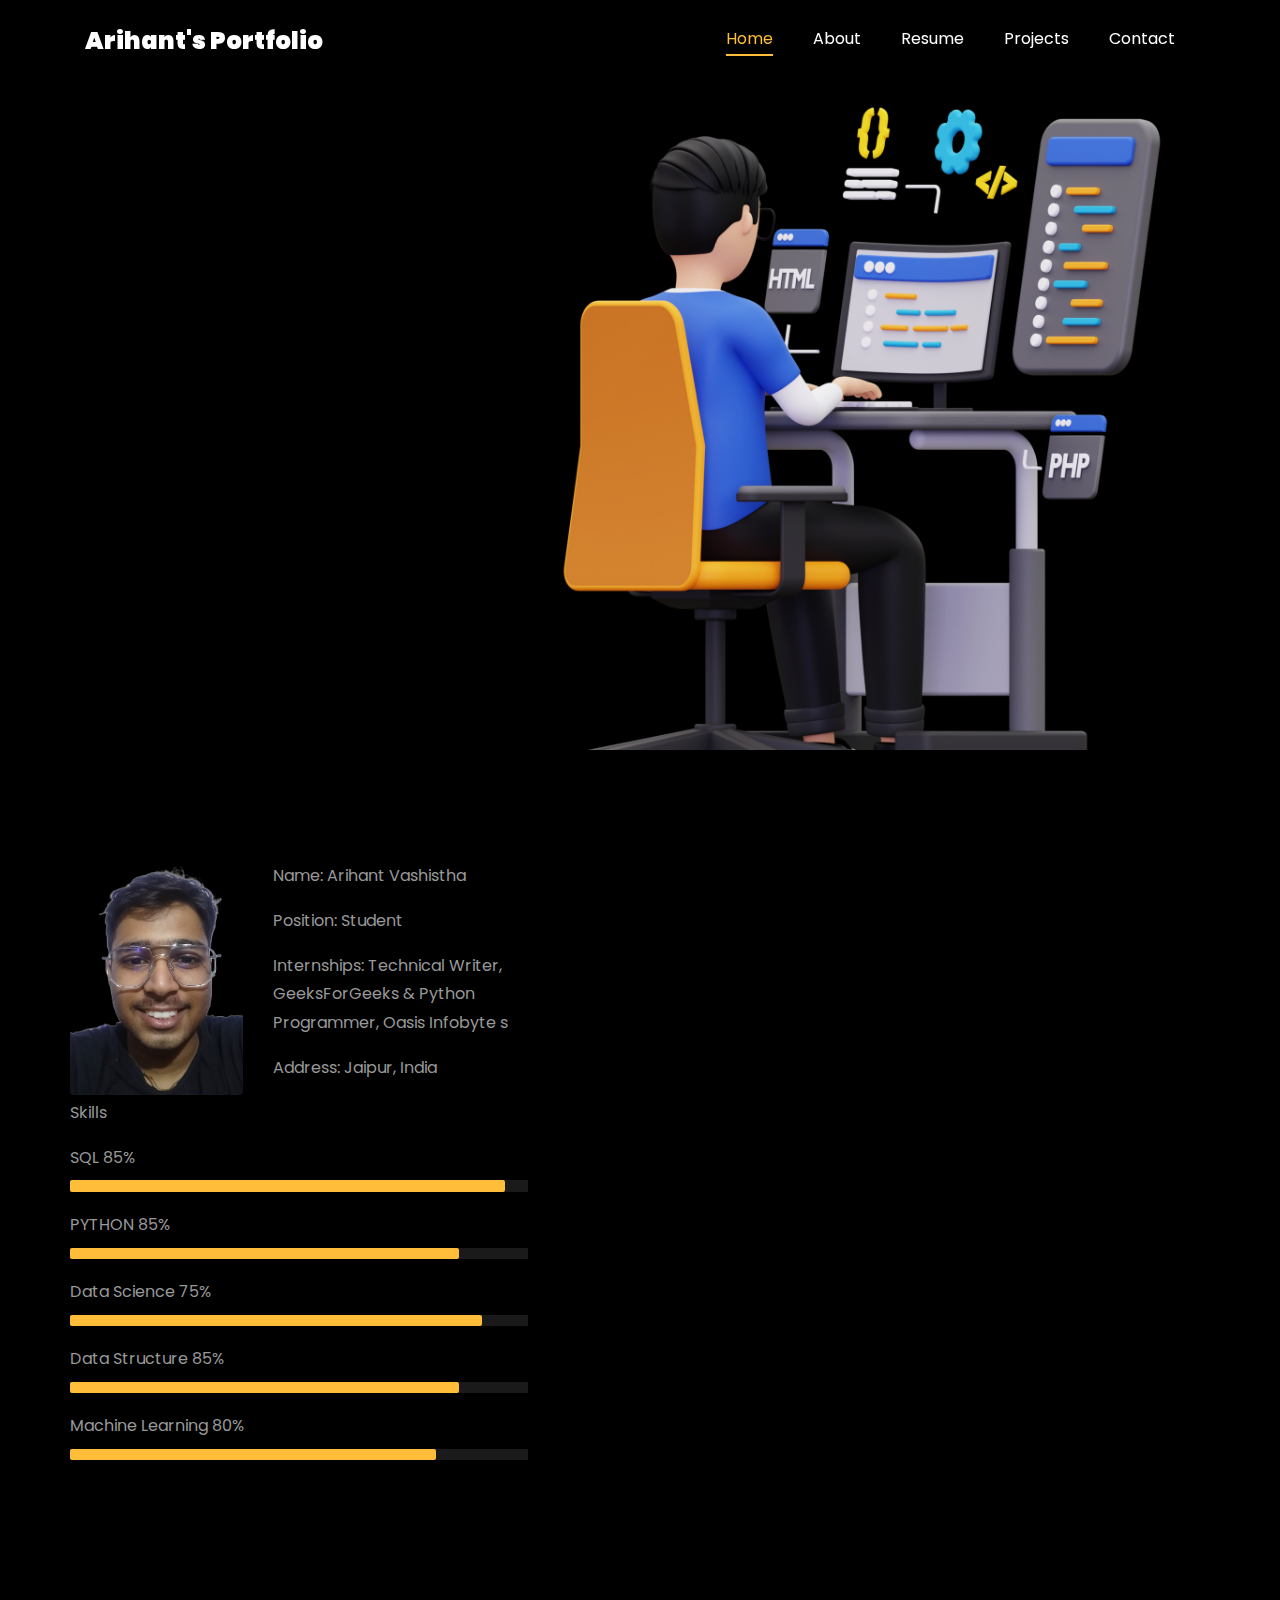
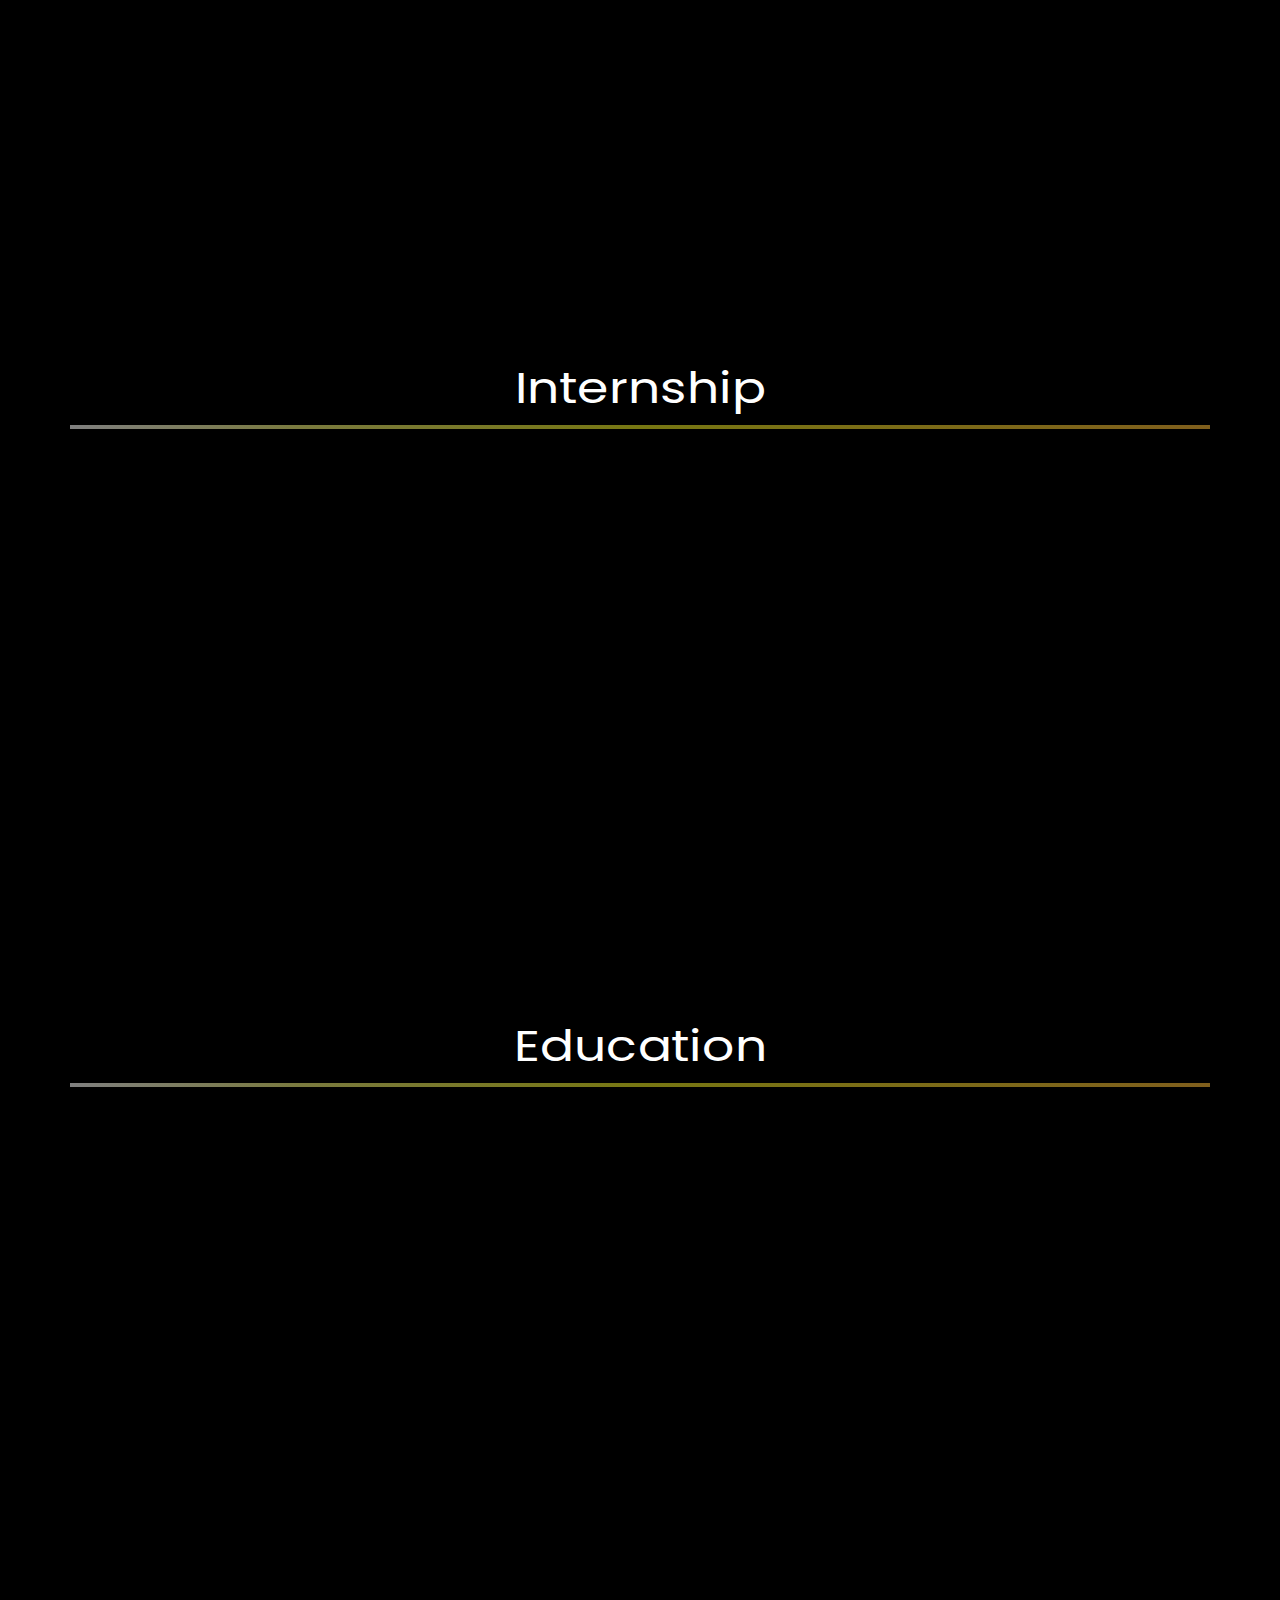
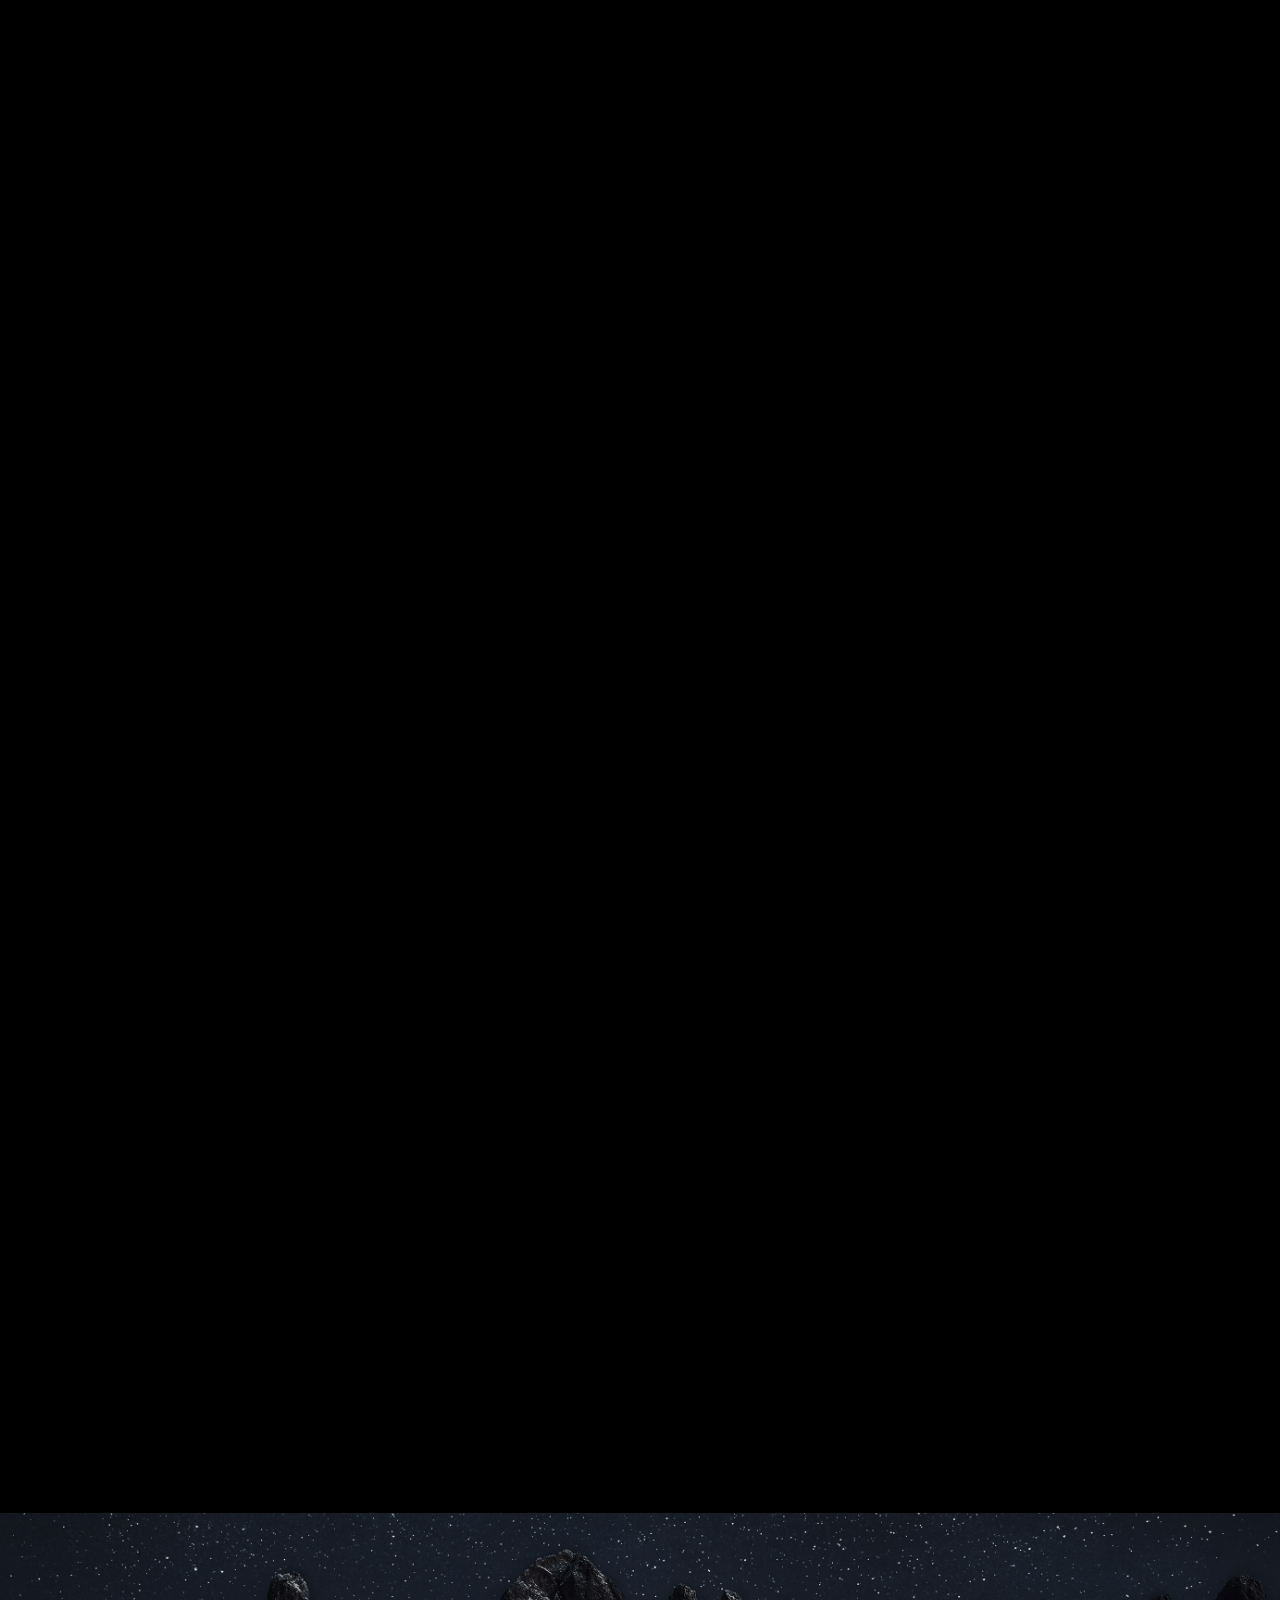
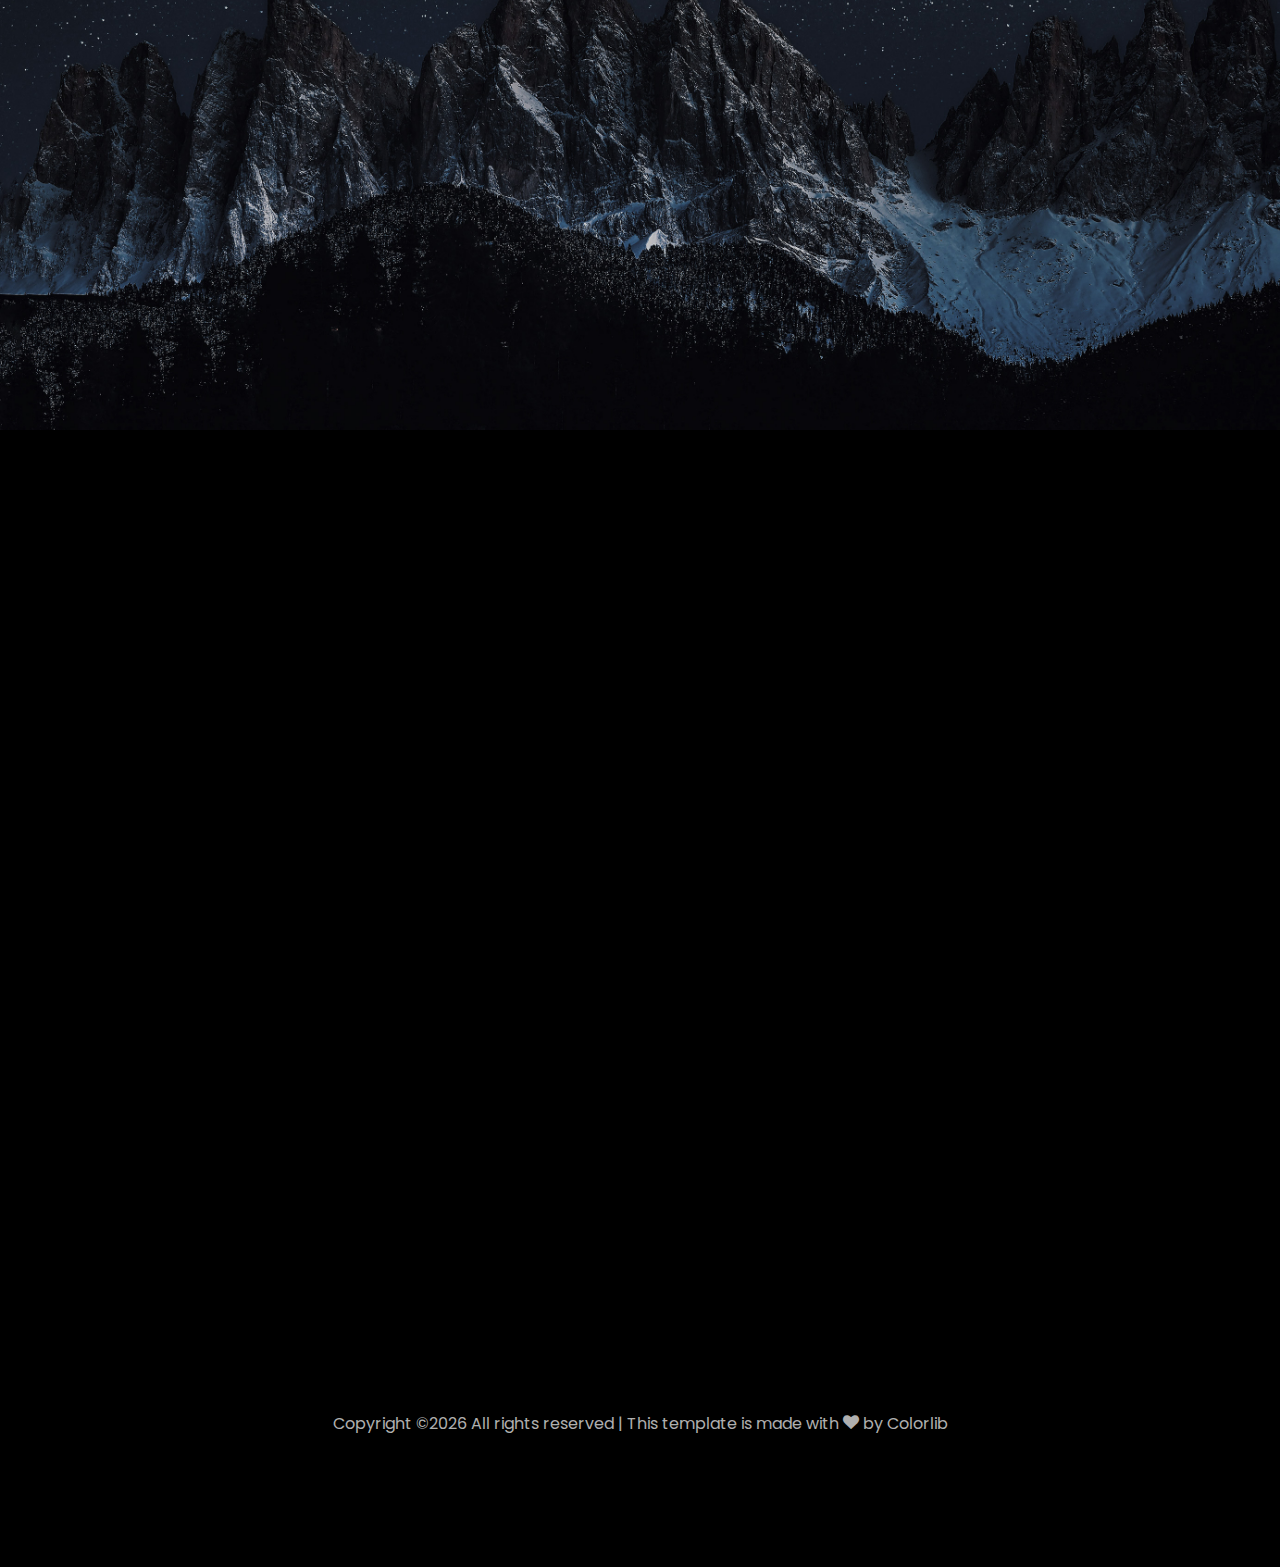
<file: index.html>
<!DOCTYPE html>
<html lang="en">
  <head>
    <title>Arihant Vashistha Portfolio</title>
    <meta charset="utf-8">
    <meta name="viewport" content="width=device-width, initial-scale=1, shrink-to-fit=no">
    
    <link href="https://fonts.googleapis.com/css?family=Poppins:100,200,300,400,500,600,700,800,900" rel="stylesheet">

    <link rel="stylesheet" href="css/open-iconic-bootstrap.min.css">
    <link rel="stylesheet" href="css/animate.css">
    
    <link rel="stylesheet" href="css/owl.carousel.min.css">
    <link rel="stylesheet" href="css/owl.theme.default.min.css">
    <link rel="stylesheet" href="css/magnific-popup.css">

    <link rel="stylesheet" href="css/aos.css">

    <link rel="stylesheet" href="css/ionicons.min.css">
    
    <link rel="stylesheet" href="css/flaticon.css">
    <link rel="stylesheet" href="css/icomoon.css">
    <link rel="stylesheet" href="css/style.css">



<style>

/*======================================
//--//-->   ABOUT
======================================*/

.about-mf .box-shadow-full {
  padding-top: 4rem;
  padding-bottom: 4rem;
}

.about-mf .about-img {
  margin-bottom: 2rem;
}

.about-mf .about-img img {
  margin-left: 50px;
}


.skill-mf .progress {
  /* background-color: #cde1f8; */
  margin: .5rem 0 1.2rem 0;
  border-radius: 0;
  height: .7rem;
}

.skill-mf .progress .progress-bar {
  height: .7rem;
  background-color: #ffbd39;
}


/* Animation styles */
#typing-animation {
  position: relative;
  font-size: 30px;
  font-weight: bold;
  color: rgb(255, 255, 255);
  overflow: hidden;
  white-space: nowrap;
  animation: typing 3s steps(20, end) infinite;
}

#typing-animation:before {
  content: "";
  /* position: absolute; */
  top: 0;
  left: 0;
  width: 0;
  height: 100%;
  background-color: #ccc;
  animation: typing-cursor 0.5s ease-in-out infinite;
}

@keyframes typing {
  from {
    width: 0;
  }
  to {
    width: 100%;
  }
}

@keyframes typing-cursor {
  from {
    width: 5px;
  }
  to {
    width: 0;
  }
}


/* project image zoom effect */

.zoom-effect {
  overflow: hidden;
  transition: transform 0.3s ease-out;
}

.zoom-effect:hover {
  transform: scale(1.1);
}


</style>


  </head>
  <body data-spy="scroll" data-target=".site-navbar-target" data-offset="300">
	  
	  
    <nav class="navbar navbar-expand-lg navbar-dark ftco_navbar ftco-navbar-light site-navbar-target" id="ftco-navbar">
	    <div class="container">
	      <a class="navbar-brand" href="index.html">Arihant's Portfolio</a>
	      <button class="navbar-toggler js-fh5co-nav-toggle fh5co-nav-toggle" type="button" data-toggle="collapse" data-target="#ftco-nav" aria-controls="ftco-nav" aria-expanded="false" aria-label="Toggle navigation">
	        <span class="oi oi-menu"></span> Menu
	      </button>

	      <div class="collapse navbar-collapse" id="ftco-nav">
	        <ul class="navbar-nav nav ml-auto">
	          <li class="nav-item"><a href="#home-section" class="nav-link"><span>Home</span></a></li>
	          <li class="nav-item"><a href="#about-section" class="nav-link"><span>About</span></a></li>
	          <li class="nav-item"><a href="#resume-section" class="nav-link"><span>Resume</span></a></li>
	          <li class="nav-item"><a href="#project-section" class="nav-link"><span>Projects</span></a></li>
	          <li class="nav-item"><a href="#contact-section" class="nav-link"><span>Contact</span></a></li>
	        </ul>
	      </div>
	    </div>
	  </nav>
	  <section id="home-section" class="hero">
		  <div class="home-slider  owl-carousel">
	       <div class="slider-item ">
	      	<div class="overlay"></div>
	         <div class="container">
	          <div class="row d-md-flex no-gutters slider-text align-items-end justify-content-end" data-scrollax-parent="true">
	          	<div class="one-third js-fullheight order-md-last img" style="background-image:url(images/ss.webp);">
	          	 <div class="overlay"></div>
	          	</div>
		          <div class="one-forth d-flex  align-items-center ftco-animate" data-scrollax=" properties: { translateY: '70%' }">
		          	<div class="text">
		          		<span class="subheading">Hello!</span>
			            <h1 class="mb-4 mt-3">I'm <span>Arihant Vashistha</span></h1>

						<!-- Element to contain animated typing -->
						<span id="typing-animation"></span>

						<script>

						// Initialize the typing animation
						const typingAnimationElement = document.getElementById('typing-animation');

						// Create an array of typing text
						const typingTexts = [
						'Engineer  ',
						'Programmer  ',
						'Data Scientist   ',
						];

						// Create a function to display the typing animation for a given text
						function playTypingAnimation(text) {
						// Loop through each character and add it to the element
						for (let i = 0; i < text.length; i++) {
							setTimeout(() => {
							typingAnimationElement.textContent += text[i];
							}, i * 200); // Increase the delay to slow down the typing animation
						}

						// Once the animation is complete, reset the text and start over
						setTimeout(() => {
							typingAnimationElement.textContent = '';
							playTypingAnimation(typingTexts[(typingTexts.indexOf(text) + 1) % typingTexts.length]);
						}, text.length * 200);
						}

						// Start the typing animation loop
						playTypingAnimation(typingTexts[0]);

						</script>

						<br>
						<br>
			            <h2>Student, Programmer, Writer</h2>
						<!-- <h2 class="d-flex" style="margin-bottom: 0">With over 5 years of experience</h2> -->
						<!-- <br> -->
			            <p><a href="https://www.linkedin.com/in/arihant-vashistha-55b62122a/" class="btn btn-primary py-3 px-4">LinkedIn</a> 
							<a href="https://github.com/Arihant-2" class="btn btn-white btn-outline-white py-3 px-4">My works</a></p>
		            </div>
		          </div>
	        	</div>
	        </div>
	      </div>
		</div>
    </section>



    <section class="ftco-about img ftco-section ftco-no-pb" id="about-section">
    	<div class="container">
			<div class="row">
				<div class="row d-flex align-items-stretch">
				<!-- <div class="row d-flex"> -->
					<div class="col-md-6 col-lg-5 d-flex">
						<div class="img-about img d-flex align-items-stretch">
							<div class="overlay">
								<div class="row">
									<div class="col-sm-6 col-md-5">
									  <div class="about-img">
										<img src="images/shankey.png" class="img-fluid rounded b-shadow-a" alt="">
									  </div>
									</div>
									<!-- Details next to profile image -->
									<div class="col-sm-6 col-md-7">
									  <div class="about-info">
										<p><span class="title-s">Name: </span> <span>Arihant Vashistha</span></p>
										<p><span class="title-s">Position: </span> <span>Student</span></p>
										<p><span class="title-s">Internships: </span>Technical Writer, GeeksForGeeks & Python Programmer, Oasis Infobyte <span>s</span></p>
										<p><span class="title-s">Address: </span> <span>Jaipur, India</span></p>
									  </div>
									</div>
								  </div>

								<div class="skill-mf">
									<p class="title-s">Skills</p>
									<span>SQL</span> <span class="pull-right">85%</span>
									<div class="progress">
										<div class="progress-bar" role="progressbar" style="width: 95%;" aria-valuenow="95" aria-valuemin="0"
											aria-valuemax="100"></div>
									</div>
									
									<span>PYTHON</span> <span class="pull-right">85%</span>
									<div class="progress">
										<div class="progress-bar" role="progressbar" style="width: 85%" aria-valuenow="85" aria-valuemin="0"
											aria-valuemax="100"></div>
									</div>
									
									<span>Data Science</span> <span class="pull-right">75%</span>
									<div class="progress">
										<div class="progress-bar" role="progressbar" style="width: 90%" aria-valuenow="90" aria-valuemin="0"
											aria-valuemax="100"></div>
									</div>
									
									<span>Data Structure</span> <span class="pull-right">85%</span>
									<div class="progress">
										<div class="progress-bar" role="progressbar" style="width: 85%" aria-valuenow="85" aria-valuemin="0"
											aria-valuemax="100"></div>
									</div>
									
									<span>Machine Learning</span> <span class="pull-right">80%</span>
									<div class="progress">
										<div class="progress-bar" role="progressbar" style="width: 80%" aria-valuenow="80" aria-valuemin="0"
											aria-valuemax="100"></div>
									</div>
								</div>
							</div>
						</div>
					</div>
					
					<div class="col-md-6 col-lg-7 pl-lg-5 pb-5">
						<div class="row justify-content-start pb-3">
							<div class="col-md-12 heading-section ftco-animate">
								
								<h1 class="big">About</h1>
								<h2 class="mb-4">About Me</h2>
								
								<p>An student of Computer science and engineering, Hands on experienced in Python3, interned at GFG as Technical Content Writer,
									 Redhat certified system administrator, trained in DS/ML, Python Programming, and have solved 500+ GFG DSA Problems.</p>
								<ul class="about-info mt-4 px-md-0 px-2">
								<li class="d-flex"><span>Profile:</span> <span>Student and Programmer</span></li>
									<li class="d-flex"><span>Domain:</span> <span>Computer Science, Programming, Technical Scripting.</span></li>
									<li class="d-flex"><span>Education:</span> <span>Bachelor of Engineering in CS.</span></li>
									<li class="d-flex"><span>Language:</span> <span>English, Hindi.</span></li>
									<li class="d-flex"><span>Skills:</span> <span>Python, Data Science, ML, OOPS, DSA, SQL, Power BI.</span></li>
									<li class="d-flex"><span>Other Skills:</span> <span>Cloud, System administrator, Linux, OS.</span></li>
									<li class="d-flex"><span>Interest:</span> <span>Traveling, Chess, Sketching ,reading and writing.</span></li>
									
								</ul>
							</div>
						</div>


						<div class="counter-wrap ftco-animate d-flex mt-md-3">
							<div class="text">
								<p class="mb-4">
									<span class="number" data-number="10">0</span> <span>+</span>
									<span>&nbsp; Projects completed</span>
								</p>
								<p><a href="https://www.linkedin.com/in/arihant-vashistha-55b62122a/" class="btn btn-primary py-3 px-3">LinkedIn</a></p>
							</div>
						</div>
					</div>
				</div>
			</div>
		</div>
    </section>



	
    <section class="ftco-section ftco-no-pb" id="resume-section">
    	<div class="container">
    		<div class="row justify-content-center pb-5">
          <div class="col-md-10 heading-section text-center ftco-animate">
          	<h1 class="big big-2">Resume</h1>
            <h2 class="mb-4">Resume</h2>
            <p>An student of Computer science and engineering, Hands on experienced in Python3, 
				interned at GFG as Technical Content Writer, Redhat certified system administrator, 
				trained in DS/ML, Python Programming, and have solved 500+ GFG DSA Problems.</p>
        </div>
		</div>

		<div class="row">
			<h1 class="big-4">Internship</h1>
			<div class="underline"></div>
		</div>
		<br>
		
		<div class="row">
				<div class="col-md-6">
					<div class="resume-wrap ftco-animate">
						<span class="date">Jul,2024-Aug,2024</span>
						<h2>Python Programmer</h2>
						<span class="position">Oasis Infobytes</span>
						<p class="mt-4">Oasis Infobytes, A software development company. Which provides software solutions in various domain.
								<li>Developed Python Projects, such as voice assistant, BMI calculator, Whether report App and Random Password Generator.</li>
								<li>Contributed in Open-source and provide documentation to build above projects.</li>
								<li>Skill enhanced: Python Programming, GitHub.</li>
							</ul>
						</p>
					</div>

				</div>

				<div class="col-md-6">
					<div class="resume-wrap ftco-animate">
						<span class="date">Sep,2023-March,2024</span>
						<h2>Technical Writer</h2>
						<span class="position">GeeksforGeeks</span>
						<p class="mt-4"> GeeksforGeeks is a leading computer science portal offering well-written articles, quizzes, and practice problems.</p>
							<ul>
								<li>Successfully published 19 technical articles on GeeksForGeeks
									platform</li>
								<li>Skills Improved: Python, Computer subject, Linux, Technical
									Writing , Time Management.
								</li>
								<li>SEO and knowledge on technical domain increased.
								</li>
							</ul>
						</p>
					</div>

				</div>
			</div>

		<br>
		<br>

		<div class="row">
			<h1 class="big-4">Education</h1>
			<div class="underline"></div>
		</div>
		<br>
		
			<div class="row">
    			<div class="col-md-6">
    				<div class="resume-wrap ftco-animate">
    					<span class="date">2021-2025</span>
    					<h2>Bachelor of Engineering in Computer Science</h2>
    					<span class="position">Arya College of Engineer and Information Technology</span>
    					<p class="mt-4">Grade: 9.03 CGPI </p>
    				</div>
    			</div>

    			<div class="col-md-6">
    				<div class="resume-wrap ftco-animate">
    					<span class="date">2010-2020</span>
    					<h2>Higher Secondary School</h2>
    					<span class="position">Adarsh Vidya Mandir School.</span>
    					<p class="mt-4">Grade: 92% in 10th class; 88.80% in 12th class.</p>
    				</div>
				</div>
    		</div>

    		<div class="row justify-content-center mt-5">
    			<div class="col-md-6 text-center ftco-animate">
    				<p><a href="https://drive.google.com/file/d/1TTWw_CKIuau_50pWXMDk7s19D_Jvs0Ay/view?usp=drive_link" class="btn btn-primary py-4 px-5">Download CV</a></p>
    			</div>
    		</div>
    	</div>
    </section>

   

    <section class="ftco-section" id="project-section">
      <div class="container">
        <div class="row justify-content-center mb-5 pb-5">
          <div class="col-md-7 heading-section text-center ftco-animate">
            <h1 class="big big-2">Projects</h1>
            <h2 class="mb-4">Projects</h2>
            <p>Below are the sample projects on Python, Power BI & ML.</p>
          </div>
        </div>
        <div class="row d-flex">
          <div class="col-md-4 d-flex ftco-animate">
          	<div class="blog-entry justify-content-end">
              <a href="https://github.com/Arihant-2/OasisInfobyte/blob/main/Voice_Assistent.py" class="block-20 zoom-effect" style="background-image: url('images/f1.jpg');">
              </a>
              <div class="text mt-3 float-right d-block">

                <h3 class="heading"><a href="https://github.com/Arihant-2/OasisInfobyte/blob/main/Voice_Assistent.py">Voice assistant using Python Programming</a></h3>
                <p>Voice assistant is basic application which helps to give instruction and made them recognized by python. After getting recognised by speech recognition library python can emit audio outputs by engine of pyttsx3 library.</p>
              </div>
            </div>
          </div>
          <div class="col-md-4 d-flex ftco-animate">
          	<div class="blog-entry justify-content-end">
              <a href="https://github.com/Arihant-2/Supersale_power_BI_dashboard" class="block-20 zoom-effect" style="background-image: url('images/whe.png');">
              </a>
              <div class="text mt-3 float-right d-block">

                <h3 class="heading"><a href="https://github.com/Arihant-2/OasisInfobyte/blob/main/Wheather%20app.py">Data Analysis using PowerBI Project for Beginners</a></h3>
                <p>Basic Whether App uses whether API to fetch the report of whether of that particular city which is demanded by the user. It provides reports of attributes such as such as temperature, humidity, wind speed and weather conditions. For UI it requires tkinter library.</p>
              </div>
            </div>
          </div>
          <div class="col-md-4 d-flex ftco-animate">
          	<div class="blog-entry">
              <a href="https://github.com/Arihant-2/Supersale_power_BI_dashboard" class="block-20 zoom-effect" style="background-image: url('images/lin.PNG');">
              </a>
              <div class="text mt-3 float-right d-block">

                <h3 class="heading"><a href="https://github.com/Arihant-2/Supersale_power_BI_dashboard">Power BI Sales dashboard Project for Beginners</a></h3>
                <p>Designed a power bi dashboard for Super Store to track and analyze the online sales data acorss India.</p>
              </div>
            </div>
          </div>
        </div>
	<br>
		<!-- added justify-content-center to center align the last two projects -->
		<div class="row d-flex justify-content-center">  
			<div class="col-md-4 d-flex ftco-animate">
				<div class="blog-entry justify-content-end">
				<a href="https://github.com/Arihant-2/OasisInfobyte/blob/main/random_password_generater.py" class="block-20 zoom-effect" style="background-image: url('images/rd.png');">
				</a>
				<div class="text mt-3 float-right d-block">
  
				  <h3 class="heading"><a href="https://github.com/Arihant-2/OasisInfobyte/blob/main/random_password_generater.py">Random Password Generator</a></h3>
				  <p>This Program takes input as length and outputs as your random password in that length. You can specify number of letters, digits and special characters. It uses string and random library of python.</p>
				</div>
			  </div>
			</div>
			<div class="col-md-4 d-flex ftco-animate">
				<div class="blog-entry justify-content-end">
				<a href="https://github.com/Arihant-2/OasisInfobyte/blob/main/BMI_calculater.py" class="block-20 zoom-effect" style="background-image: url('images/BMI.png');">
				</a>
				<div class="text mt-3 float-right d-block">
  
				  <h3 class="heading"><a href="https://github.com/Arihant-2/OasisInfobyte/blob/main/BMI_calculater.py">BMI Calculator</a></h3>
				  <p>Body Mass Index is measure which measure whether there is state of obesity, normal weight or lesser weight. It takes the input height and weight and follows the formula</p>
				</div>
			  </div>
			</div>
		 </div>
	  </div>
    </section>

	<section class="ftco-section ftco-no-pt ftco-no-pb ftco-counter img" id="section-counter">
      <div class="container">
		<div class="row d-md-flex align-items-center">
          <div class="col-md d-flex justify-content-center counter-wrap ftco-animate">
            <div class="block-18">
              <div class="text">
                <strong class="number" data-number="1">0</strong>
                <span>Industrial Certification</span>
              </div>
            </div>
          </div>
          <div class="col-md d-flex justify-content-center counter-wrap ftco-animate">
            <div class="block-18">
              <div class="text">
                <strong class="number" data-number="10">0</strong>
                <span>Projects</span>
              </div>
            </div>
          </div>
          <div class="col-md d-flex justify-content-center counter-wrap ftco-animate">
            <div class="block-18">
              <div class="text">
                <strong class="number" data-number="21">0</strong>
                <span>Article Published</span>
              </div>
            </div>
          </div>
          <div class="col-md d-flex justify-content-center counter-wrap ftco-animate">
            <div class="block-18">
              <div class="text">
                <strong class="number" data-number="1">0</strong>
                <span>Research Paper</span>
              </div>
            </div>
          </div>
        </div>
      </div>
	
	  <div class="ftco-section ftco-hireme img margin-top" style="background-image: url(images/bg_1.jpg)">
			<!-- <div class="container"> -->
				<div class="row justify-content-center">
					<div class="col-md-7 ftco-animate text-center">
						<h2>More projects on<span> Github  </span> </h2>
						<div class="heading"> <h4> I love to solve Coding and Software &amp; provide research in an intutive manner </h4>
						<br>
						<p><a href="https://github.com/Arihant-2" class="btn btn-primary py-3 px-5">GitHub</a></p>
						</div>
					</div>
				</div>
			<!-- </div> -->
		</div>
	</section>



    <section class="ftco-section contact-section ftco-no-pb" id="contact-section">
      <div class="container">
      	<div class="row justify-content-center mb-5 pb-3">
          <div class="col-md-7 heading-section text-center ftco-animate">
            <h1 class="big big-2">Contact</h1>
            <h2 class="mb-4">Contact Me</h2>
            <p>Below are the details to reach out to me!</p>
          </div>
        </div>

        <div class="row d-flex contact-info mb-5">
          <div class="col-md-6 col-lg-3 d-flex ftco-animate">
          	<div class="align-self-stretch box p-4 text-center">
          		<div class="icon d-flex align-items-center justify-content-center">
          			<span class="icon-map-signs"></span>
          		</div>
          		<h3 class="mb-4">Address</h3>
	            <p>Jaipur, India</p>
	          </div>
          </div>
          <div class="col-md-6 col-lg-3 d-flex ftco-animate">
          	<div class="align-self-stretch box p-4 text-center">
          		<div class="icon d-flex align-items-center justify-content-center">
          			<span class="icon-phone2"></span>
          		</div>
          		<h3 class="mb-4">Contact Number</h3>
	            <p><a href="">+91 7222804545</a></p>
	          </div>
          </div>
          <div class="col-md-6 col-lg-3 d-flex ftco-animate">
          	<div class="align-self-stretch box p-4 text-center">
          		<div class="icon d-flex align-items-center justify-content-center">
          			<span class="icon-paper-plane"></span>
          		</div>
          		<h3 class="mb-4">Email Address</h3>
	            <p><a href="arivashistha0362@gmail.com">conctact@domainname.com</a></p>
	          </div>
          </div>
          <div class="col-md-6 col-lg-3 d-flex ftco-animate">
          	<div class="align-self-stretch box p-4 text-center">
          		<div class="icon d-flex align-items-center justify-content-center">
          			<span class="icon-globe"></span>
          		</div>
          		<h3 class="mb-4">Download Resume</h3>
	            <p><a href="https://drive.google.com/file/d/1TTWw_CKIuau_50pWXMDk7s19D_Jvs0Ay/view?usp=drive_link">resumelink</a></p>
	          </div>
          </div>

		  <div class="container">
			<br>
			<br>
			<div class="row justify-content-center">
				<div class="col-md-7 ftco-animate text-center">
					<h2>Have a<span> Question?  </span> <a href="https://docs.google.com/forms/d/1imwrTqSEp5gU8keBO7vaEso3Ox_FI7EFI3Lyizrz6eA/edit" class="btn btn-primary py-3 px-5">Click Here</a> </h2>
				</div>
			</div>
				<br>
					<ul class="ftco-footer-social list-unstyled d-flex justify-content-center align-items-center mb-0">
					  <li class="ftco-animate normal-txt">Find me on  </li>
					  <li class="ftco-animate"><a href="https://www.youtube.com/channel/UCWP-s1uhKPGDAsxtNg26J3w"><span class="icon-youtube"></span></a></li>
					  <li class="ftco-animate"><a href="https://www.linkedin.com/in/arihant-vashistha-55b62122a/"><span class="icon-linkedin"></span></a></li>  
					  <li class="ftco-animate"><a href="https://twitter.com/ArihantVashist1"><span class="icon-twitter"></span></a></li>
					  <li class="ftco-animate"><a href="https://github.com/Arihant-2"><span class="icon-github"></span></a></li>
				      <li class="ftco-animate"><a href="https://www.instagram.com/arihantvashistha/"><span class="icon-instagram"></span></a></li>
					</ul>
				<br>
		   </div>
   </div>
 </section>


 
	
    <footer class="ftco-footer ftco-section">
		<div class="container">
		  <div class="row">
			<div class="col-md-12 text-center">
  
			  <p><!-- Link back to Colorlib can't be removed. Template is licensed under CC BY 3.0. -->
	Copyright &copy;<script>document.write(new Date().getFullYear());</script> All rights reserved | This template is made with <i class="icon-heart color-danger" aria-hidden="true"></i> by <a href="https://colorlib.com" target="_blank">Colorlib</a>
	<!-- Link back to Colorlib can't be removed. Template is licensed under CC BY 3.0. --></p>
			</div>
		  </div>
		</div>
	  </footer>


  <!-- loader -->
  <div id="ftco-loader" class="show fullscreen"><svg class="circular" width="48px" height="48px"><circle class="path-bg" cx="24" cy="24" r="22" fill="none" stroke-width="4" stroke="#eeeeee"/><circle class="path" cx="24" cy="24" r="22" fill="none" stroke-width="4" stroke-miterlimit="10" stroke="#F96D00"/></svg></div>


  <script src="js/jquery.min.js"></script>
  <script src="js/jquery-migrate-3.0.1.min.js"></script>
  <script src="js/popper.min.js"></script>
  <script src="js/bootstrap.min.js"></script>
  <script src="js/jquery.easing.1.3.js"></script>
  <script src="js/jquery.waypoints.min.js"></script>
  <script src="js/jquery.stellar.min.js"></script>
  <script src="js/owl.carousel.min.js"></script>
  <script src="js/jquery.magnific-popup.min.js"></script>
  <script src="js/aos.js"></script>
  <script src="js/jquery.animateNumber.min.js"></script>
  <script src="js/scrollax.min.js"></script>
  
  <script src="js/main.js"></script>
    
  </body>
</html>
</file>
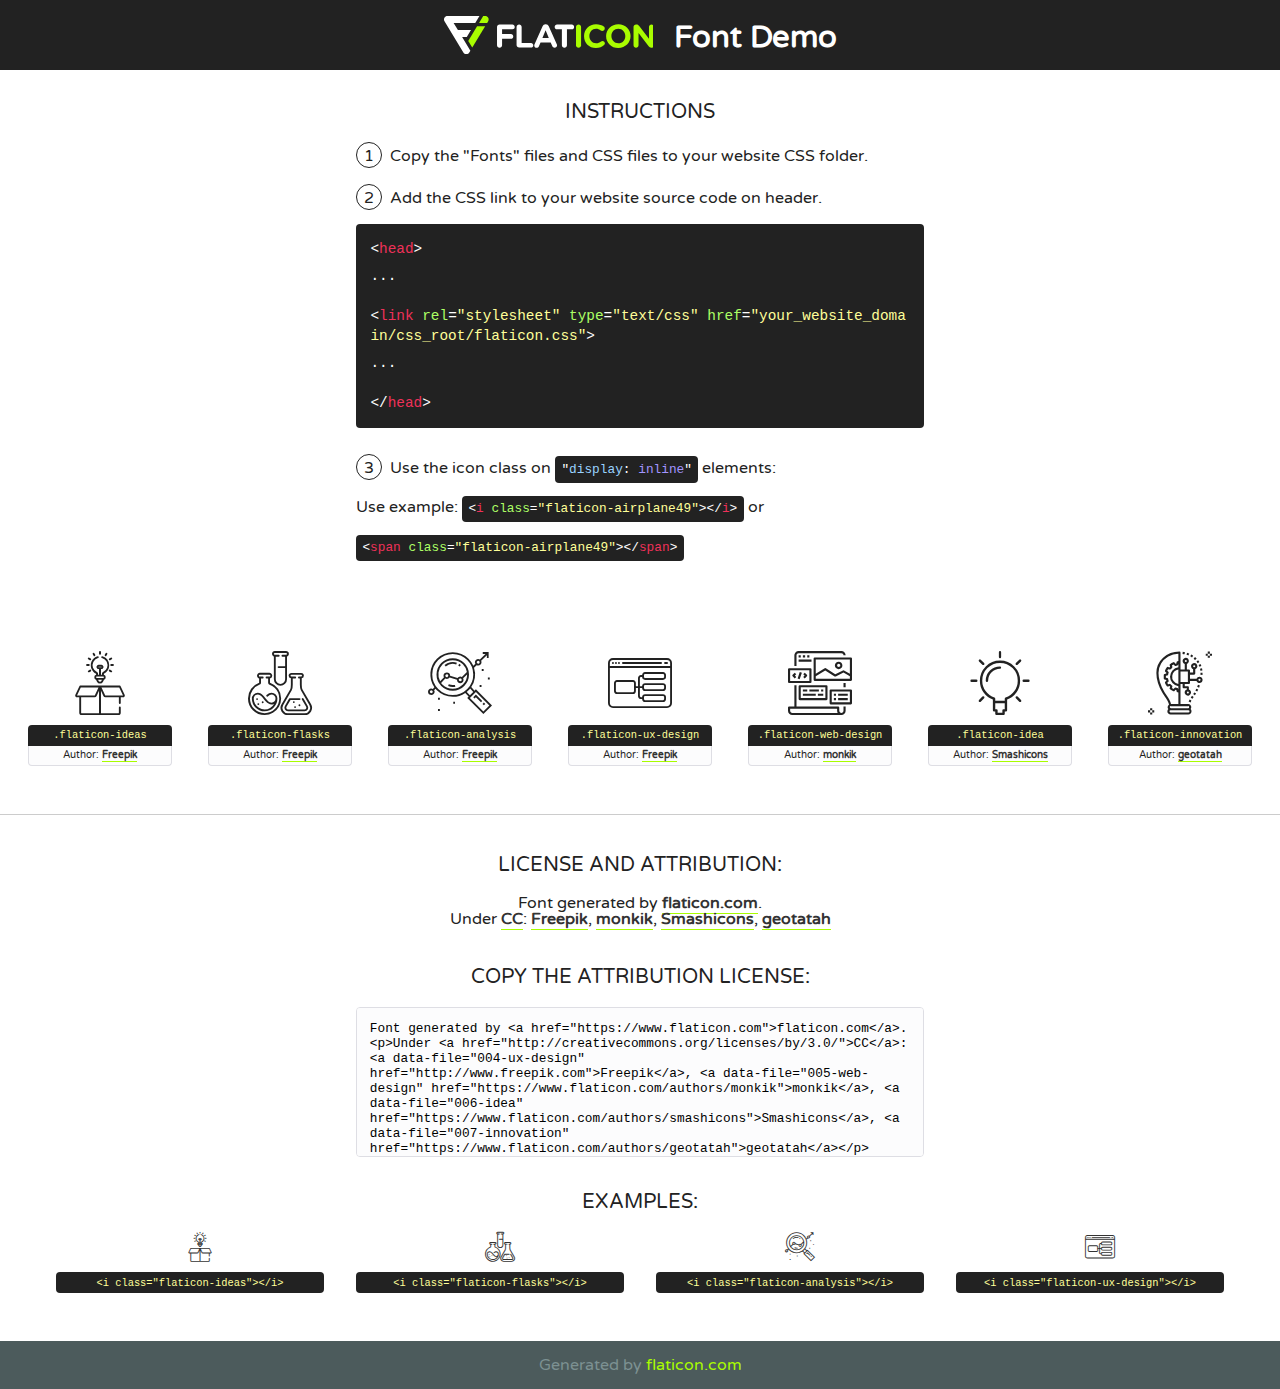
<file: fonts/flaticon/font/flaticon.html>
<!DOCTYPE html>
<!--
  Flaticon icon font: Flaticon
  Creation date: 20/03/2019 02:18
-->
<html>
<!DOCTYPE html>
<html>

<head>
    <title>Flaticon WebFont</title>
    <link href="http://fonts.googleapis.com/css?family=Varela+Round" rel="stylesheet" type="text/css" />
    <link rel="stylesheet" type="text/css" href="flaticon.css">
    <meta charset="UTF-8">
    <style>
    html, body, div, span, applet, object, iframe,
    h1, h2, h3, h4, h5, h6, p, blockquote, pre,
    a, abbr, acronym, address, big, cite, code,
    del, dfn, em, img, ins, kbd, q, s, samp,
    small, strike, strong, sub, sup, tt, var,
    b, u, i, center,
    dl, dt, dd, ol, ul, li,
    fieldset, form, label, legend,
    table, caption, tbody, tfoot, thead, tr, th, td,
    article, aside, canvas, details, embed, 
    figure, figcaption, footer, header, hgroup, 
    menu, nav, output, ruby, section, summary,
    time, mark, audio, video {
        margin: 0;
        padding: 0;
        border: 0;
        font-size: 100%;
        font: inherit;
        vertical-align: baseline;
    }
    /* HTML5 display-role reset for older browsers */
    article, aside, details, figcaption, figure, 
    footer, header, hgroup, menu, nav, section {
        display: block;
    }
    body {
        line-height: 1;
    }
    ol, ul {
        list-style: none;
    }
    blockquote, q {
        quotes: none;
    }
    blockquote:before, blockquote:after,
    q:before, q:after {
        content: '';
        content: none;
    }
    table {
        border-collapse: collapse;
        border-spacing: 0;
    }
    body {
        font-family: 'Varela Round', Helvetica, Arial, sans-serif;
        font-size: 16px;
        color: #222;
    }
    a {
        color: #333;
        border-bottom: 1px solid #a9fd00;
        font-weight: bold;
        text-decoration: none;
    }
    * {
        -moz-box-sizing: border-box;
        -webkit-box-sizing: border-box;
        box-sizing: border-box;
        margin: 0;
        padding: 0;
    }
    [class^="flaticon-"]:before, [class*=" flaticon-"]:before, [class^="flaticon-"]:after, [class*=" flaticon-"]:after {
        font-family: Flaticon;
        font-size: 30px;
        font-style: normal;
        margin-left: 20px;
        color: #333;
    }
    .wrapper {
        max-width: 600px;
        margin: auto;
        padding: 0 1em;
    }
    .title {
        font-size: 1.25em;
        text-align: center;
        margin-bottom: 1em;
        text-transform: uppercase;
    }
    header {
        text-align: center;
        background-color: #222;
        color: #fff;
        padding: 1em;
    }
    header .logo {
        width: 210px;
        height: 38px;
        display: inline-block;
        vertical-align: middle;
        margin-right: 1em;
        border: none;
    }
    header strong {
        font-size: 1.95em;
        font-weight: bold;
        vertical-align: middle;
        margin-top: 5px;
        display: inline-block;
    }
    .demo {
        margin: 2em auto;
        line-height: 1.25em;
    }
    .demo ul li {
        margin-bottom: 1em;
    }
    .demo ul li .num {
        color: #222;
        border-radius: 20px;
        display: inline-block;
        width: 26px;
        padding: 3px;
        height: 26px;
        text-align: center;
        margin-right: 0.5em;
        border: 1px solid #222;
    }
    .demo ul li code {
        background-color: #222;
        border-radius: 4px;
        padding: 0.25em 0.5em;
        display: inline-block;
        color: #fff;
        font-family: Consolas,Monaco,Lucida Console,Liberation Mono,DejaVu Sans Mono,Bitstream Vera Sans Mono,Courier New, monospace;
        font-weight: lighter;
        margin-top: 1em;
        font-size: 0.8em;
        word-break: break-all;
    }
    .demo ul li code.big {
        padding: 1em;
        font-size: 0.9em;
    }
    .demo ul li code .red {
        color: #EF3159;
    }
    .demo ul li code .green {
        color: #ACFF65;
    }
    .demo ul li code .yellow {
        color: #FFFF99;
    }
    .demo ul li code .blue {
        color: #99D3FF;
    }
    .demo ul li code .purple {
        color: #A295FF;
    }
    .demo ul li code .dots {
        margin-top: 0.5em;
        display: block;
    }
    #glyphs {
        border-bottom: 1px solid #ccc;
        padding: 2em 0;
        text-align: center;
    }
    .glyph {
        display: inline-block;
        width: 9em;
        margin: 1em;
        text-align: center;
        vertical-align: top;
        background: #FFF;
    }
    .glyph .glyph-icon {
        padding: 10px;
        display: block;
        font-family:"Flaticon";
        font-size: 64px;
        line-height: 1;
    }
    .glyph .glyph-icon:before {
        font-size: 64px;
        color: #222;
        margin-left: 0;
    }
    .class-name {
        font-size: 0.65em;
        background-color: #222;
        color: #fff;
        border-radius: 4px 4px 0 0;
        padding: 0.5em;
        color: #FFFF99;
        font-family: Consolas,Monaco,Lucida Console,Liberation Mono,DejaVu Sans Mono,Bitstream Vera Sans Mono,Courier New, monospace;
    }
    .author-name {
        font-size: 0.6em;
        background-color: #fcfcfd;
        border: 1px solid #DEDEE4;
        border-top: 0;
        border-radius: 0 0 4px 4px;
        padding: 0.5em;
    }
    .class-name:last-child {
        font-size: 10px;
        color:#888;
    }
    .class-name:last-child a {
        font-size: 10px;
        color:#555;
    }
    .class-name:last-child a:hover {
        color:#a9fd00;
    }
    .glyph > input {
        display: block;
        width: 100px;
        margin: 5px auto;
        text-align: center;
        font-size: 12px;
        cursor: text;
    }
    .glyph > input.icon-input {
        font-family:"Flaticon";
        font-size: 16px;
        margin-bottom: 10px;
    }
    .attribution .title {
        margin-top: 2em;
    }
    .attribution textarea {
        background-color: #fcfcfd;
        padding: 1em;
        border: none;
        box-shadow: none;
        border: 1px solid #DEDEE4;
        border-radius: 4px;
        resize: none;
        width: 100%;
        height: 150px;
        font-size: 0.8em;
        font-family: Consolas,Monaco,Lucida Console,Liberation Mono,DejaVu Sans Mono,Bitstream Vera Sans Mono,Courier New, monospace;
        -webkit-appearance: none;
    }
    .iconsuse {
        margin: 2em auto;
        text-align: center;
        max-width: 1200px;
    }
    .iconsuse:after {
        content: '';
        display: table;
        clear: both;
    }
    .iconsuse .image {
        float: left;
        width: 25%;
        padding: 0 1em;
    }
    .iconsuse .image p {
        margin-bottom: 1em;
    }
    .iconsuse .image span {
        display: block;
        font-size: 0.65em;
        background-color: #222;
        color: #fff;
        border-radius: 4px;
        padding: 0.5em;
        color: #FFFF99;
        margin-top: 1em;
        font-family: Consolas,Monaco,Lucida Console,Liberation Mono,DejaVu Sans Mono,Bitstream Vera Sans Mono,Courier New, monospace;
    }
    #footer {
        text-align: center;
        background-color: #4C5B5C;
        color: #7c9192;
        padding: 1em;
    }
    #footer a {
        border: none;
        color: #a9fd00;
        font-weight: normal;
    }
    @media (max-width: 960px) {
        .iconsuse .image {
            width: 50%;
        }
    }
    @media (max-width: 560px) {
        .iconsuse .image {
            width: 100%;
        }
    }
    </style>
</head>

<body class="characters-off">

    <header>
        <a href="https://www.flaticon.com" target="_blank" class="logo">
            <svg version="1.1" xmlns="http://www.w3.org/2000/svg" xmlns:xlink="http://www.w3.org/1999/xlink" xmlns:a="http://ns.adobe.com/AdobeSVGViewerExtensions/3.0/" viewBox="0 0 560.875 102.036" enable-background="new 0 0 560.875 102.036" xml:space="preserve">
                <defs>
                </defs>
                <g>
                    <g class="letters">
                        <path fill="#ffffff" d="M141.596,29.675c0-3.777,2.985-6.767,6.764-6.767h34.438c3.426,0,6.15,2.728,6.15,6.15
                        c0,3.43-2.724,6.149-6.15,6.149h-27.674v13.091h23.719c3.429,0,6.151,2.724,6.151,6.15c0,3.43-2.723,6.149-6.151,6.149h-23.719
                        v17.574c0,3.773-2.986,6.761-6.764,6.761c-3.779,0-6.764-2.989-6.764-6.761V29.675z"></path>
                        <path fill="#ffffff" d="M193.844,29.149c0-3.781,2.985-6.767,6.764-6.767c3.776,0,6.763,2.985,6.763,6.767v42.957h25.039
                        c3.426,0,6.149,2.726,6.149,6.153c0,3.425-2.723,6.15-6.149,6.15h-31.802c-3.779,0-6.764-2.986-6.764-6.768V29.149z"></path>
                        <path fill="#ffffff" d="M241.891,75.71l21.438-48.407c1.492-3.341,4.215-5.357,7.906-5.357h0.792
                        c3.686,0,6.323,2.017,7.815,5.357l21.439,48.407c0.436,0.967,0.701,1.845,0.701,2.723c0,3.602-2.809,6.501-6.414,6.501
                        c-3.161,0-5.269-1.845-6.499-4.655l-4.132-9.661h-27.059l-4.301,10.102c-1.144,2.631-3.426,4.214-6.237,4.214
                        c-3.517,0-6.24-2.81-6.24-6.325C241.1,77.64,241.451,76.677,241.891,75.71z M279.932,58.666l-8.521-20.297l-8.526,20.297H279.932
                        z"></path>
                        <path fill="#ffffff" d="M314.864,35.387H301.86c-3.429,0-6.239-2.813-6.239-6.238c0-3.429,2.811-6.24,6.239-6.24h39.533
                        c3.426,0,6.237,2.811,6.237,6.24c0,3.425-2.811,6.238-6.237,6.238h-13.001v42.785c0,3.773-2.99,6.761-6.764,6.761
                        c-3.779,0-6.764-2.989-6.764-6.761V35.387z"></path>
                        <path fill="#A9FD00" d="M352.615,29.149c0-3.781,2.985-6.767,6.767-6.767c3.774,0,6.761,2.985,6.761,6.767v49.024
                        c0,3.773-2.987,6.761-6.761,6.761c-3.781,0-6.767-2.989-6.767-6.761V29.149z"></path>
                        <path fill="#A9FD00" d="M374.132,53.836v-0.179c0-17.481,13.178-31.801,32.065-31.801c9.22,0,15.459,2.458,20.557,6.238
                        c1.402,1.054,2.637,2.985,2.637,5.357c0,3.692-2.985,6.59-6.681,6.59c-1.845,0-3.071-0.702-4.044-1.319
                        c-3.776-2.813-7.729-4.393-12.562-4.393c-10.364,0-17.831,8.611-17.831,19.154v0.173c0,10.542,7.291,19.329,17.831,19.329
                        c5.715,0,9.492-1.756,13.359-4.834c1.049-0.874,2.458-1.491,4.039-1.491c3.429,0,6.325,2.813,6.325,6.236
                        c0,2.106-1.056,3.78-2.282,4.834c-5.539,4.834-12.036,7.733-21.878,7.733C387.572,85.464,374.132,71.493,374.132,53.836z"></path>
                        <path fill="#A9FD00" d="M433.009,53.836v-0.179c0-17.481,13.79-31.801,32.766-31.801c18.981,0,32.592,14.143,32.592,31.628v0.173
                        c0,17.483-13.785,31.807-32.769,31.807C446.625,85.464,433.009,71.32,433.009,53.836z M484.224,53.836v-0.179
                        c0-10.539-7.725-19.326-18.626-19.326c-10.893,0-18.449,8.611-18.449,19.154v0.173c0,10.542,7.73,19.329,18.626,19.329
                        C476.676,72.986,484.224,64.378,484.224,53.836z"></path>
                        <path fill="#A9FD00" d="M506.233,29.321c0-3.774,2.99-6.763,6.767-6.763h1.401c3.252,0,5.183,1.583,7.029,3.953l26.093,34.265
                        V29.059c0-3.692,2.99-6.677,6.681-6.677c3.683,0,6.671,2.985,6.671,6.677v48.934c0,3.78-2.987,6.765-6.764,6.765h-0.436
                        c-3.257,0-5.188-1.581-7.034-3.953l-27.056-35.492v32.944c0,3.687-2.985,6.676-6.678,6.676c-3.683,0-6.673-2.989-6.673-6.676
                        V29.321z"></path>
                    </g>
                    <g class="insignia">
                        <path fill="#ffffff" d="M48.372,56.137h12.517l11.156-18.537H37.186L25.688,18.539h57.825L94.668,0H9.271
                        C5.925,0,2.842,1.801,1.198,4.716c-1.644,2.907-1.593,6.482,0.134,9.343l50.38,83.501c1.678,2.781,4.689,4.476,7.938,4.476
                        c3.246,0,6.257-1.695,7.935-4.476l2.898-4.804L48.372,56.137z"></path>
                        <g class="i">
                            <path fill="#A9FD00" d="M93.575,18.539h0.031v0.004l21.652,0.004l2.705-4.488c1.727-2.861,1.778-6.436,0.133-9.343
                            C116.454,1.801,113.371,0,110.026,0h-5.294L93.575,18.539z"></path>
                            <polygon fill="#A9FD00" points="88.291,27.356 64.725,66.486 75.519,84.404 109.942,27.356"></polygon>
                        </g>
                    </g>
                </g>
            </svg>
        </a>
        <strong>Font Demo</strong>
    </header>


    <section class="demo wrapper">

        <p class="title">Instructions</p>

        <ul>
            <li>
                <span class="num">1</span>Copy the "Fonts" files and CSS files to your website CSS folder.
            </li>
            <li>
                <span class="num">2</span>Add the CSS link to your website source code on header.
                <code class="big">
                    &lt;<span class="red">head</span>&gt;
                    <br/><span class="dots">...</span>
                    <br/>&lt;<span class="red">link</span> <span class="green">rel</span>=<span class="yellow">"stylesheet"</span> <span class="green">type</span>=<span class="yellow">"text/css"</span> <span class="green">href</span>=<span class="yellow">"your_website_domain/css_root/flaticon.css"</span>&gt;
                    <br/><span class="dots">...</span>
                    <br/>&lt;/<span class="red">head</span>&gt;
                </code>
            </li>

            <li>
                <p>
                    <span class="num">3</span>Use the icon class on <code>"<span class="blue">display</span>:<span class="purple"> inline</span>"</code> elements:
                    <br />
                    Use example: <code>&lt;<span class="red">i</span> <span class="green">class</span>=<span class="yellow">&quot;flaticon-airplane49&quot;</span>&gt;&lt;/<span class="red">i</span>&gt;</code> or <code>&lt;<span class="red">span</span> <span class="green">class</span>=<span class="yellow">&quot;flaticon-airplane49&quot;</span>&gt;&lt;/<span class="red">span</span>&gt;</code>
            </li>
        </ul>

    </section>




   <section id="glyphs">          
    
      
        <div class="glyph"><div class="glyph-icon flaticon-ideas"></div>
            <div class="class-name">.flaticon-ideas</div>
            <div class="author-name">Author: <a data-file="001-ideas" href="http://www.freepik.com">Freepik</a> </div> 
        </div>        
        
        <div class="glyph"><div class="glyph-icon flaticon-flasks"></div>
            <div class="class-name">.flaticon-flasks</div>
            <div class="author-name">Author: <a data-file="002-flasks" href="http://www.freepik.com">Freepik</a> </div> 
        </div>        
        
        <div class="glyph"><div class="glyph-icon flaticon-analysis"></div>
            <div class="class-name">.flaticon-analysis</div>
            <div class="author-name">Author: <a data-file="003-analysis" href="http://www.freepik.com">Freepik</a> </div> 
        </div>        
        
        <div class="glyph"><div class="glyph-icon flaticon-ux-design"></div>
            <div class="class-name">.flaticon-ux-design</div>
            <div class="author-name">Author: <a data-file="004-ux-design" href="http://www.freepik.com">Freepik</a> </div> 
        </div>        
        
        <div class="glyph"><div class="glyph-icon flaticon-web-design"></div>
            <div class="class-name">.flaticon-web-design</div>
            <div class="author-name">Author: <a data-file="005-web-design" href="https://www.flaticon.com/authors/monkik">monkik</a> </div> 
        </div>        
        
        <div class="glyph"><div class="glyph-icon flaticon-idea"></div>
            <div class="class-name">.flaticon-idea</div>
            <div class="author-name">Author: <a data-file="006-idea" href="https://www.flaticon.com/authors/smashicons">Smashicons</a> </div> 
        </div>        
        
        <div class="glyph"><div class="glyph-icon flaticon-innovation"></div>
            <div class="class-name">.flaticon-innovation</div>
            <div class="author-name">Author: <a data-file="007-innovation" href="https://www.flaticon.com/authors/geotatah">geotatah</a> </div> 
        </div>        
        

    </section>



    <section class="attribution wrapper"   style="text-align:center;">

      <div class="title">License and attribution:</div><div class="attrDiv">Font generated by <a href="https://www.flaticon.com">flaticon.com</a>. <div><p>Under <a href="http://creativecommons.org/licenses/by/3.0/">CC</a>: <a data-file="004-ux-design" href="http://www.freepik.com">Freepik</a>, <a data-file="005-web-design" href="https://www.flaticon.com/authors/monkik">monkik</a>, <a data-file="006-idea" href="https://www.flaticon.com/authors/smashicons">Smashicons</a>, <a data-file="007-innovation" href="https://www.flaticon.com/authors/geotatah">geotatah</a></p>  </div>
      </div>
      <div class="title">Copy the Attribution License:</div>

    <textarea onclick="this.focus();this.select();">Font generated by &lt;a href=&quot;https://www.flaticon.com&quot;&gt;flaticon.com&lt;/a&gt;. <p>Under <a href="http://creativecommons.org/licenses/by/3.0/">CC</a>: <a data-file="004-ux-design" href="http://www.freepik.com">Freepik</a>, <a data-file="005-web-design" href="https://www.flaticon.com/authors/monkik">monkik</a>, <a data-file="006-idea" href="https://www.flaticon.com/authors/smashicons">Smashicons</a>, <a data-file="007-innovation" href="https://www.flaticon.com/authors/geotatah">geotatah</a></p>  
     </textarea>

    </section>

    <section class="iconsuse">

          <div class="title">Examples:</div>            
             
            <div class="image">
                <p>
                    <i class="glyph-icon flaticon-ideas"></i> 
                    <span>&lt;i class=&quot;flaticon-ideas&quot;&gt;&lt;/i&gt;</span>
                </p>
            </div>
            
            <div class="image">
                <p>
                    <i class="glyph-icon flaticon-flasks"></i> 
                    <span>&lt;i class=&quot;flaticon-flasks&quot;&gt;&lt;/i&gt;</span>
                </p>
            </div>
            
            <div class="image">
                <p>
                    <i class="glyph-icon flaticon-analysis"></i> 
                    <span>&lt;i class=&quot;flaticon-analysis&quot;&gt;&lt;/i&gt;</span>
                </p>
            </div>
            
            <div class="image">
                <p>
                    <i class="glyph-icon flaticon-ux-design"></i> 
                    <span>&lt;i class=&quot;flaticon-ux-design&quot;&gt;&lt;/i&gt;</span>
                </p>
            </div>
                       
        </div>
                            
    </section>

<div id="footer">
    <div>Generated by <a href="https://www.flaticon.com">flaticon.com</a>
    </div>
</div>



</body>
</html>
</file>
<file: css/flaticon.css>
/*
  	Flaticon icon font: Flaticon
  	Creation date: 04/01/2019 13:45
  	*/


@font-face {
  font-family: "Flaticon";
  src: url("../fonts/flaticon/font/Flaticon.eot");
  src: url("../fonts/flaticon/font/Flaticon.eot?#iefix") format("embedded-opentype"),
       url("../fonts/flaticon/font/Flaticon.woff") format("woff"),
       url("../fonts/flaticon/font/Flaticon.ttf") format("truetype"),
       url("../fonts/flaticon/font/Flaticon.svg#Flaticon") format("svg");
  font-weight: normal;
  font-style: normal;
}

@media screen and (-webkit-min-device-pixel-ratio:0) {
  @font-face {
    font-family: "Flaticon";
    src: url("../fonts/flaticon/font/Flaticon.svg#Flaticon") format("svg");
  }
}

[class^="flaticon-"]:before, [class*=" flaticon-"]:before,
[class^="flaticon-"]:after, [class*=" flaticon-"]:after {   
  font-family: Flaticon;
  font-style: normal;
  font-weight: normal;
  font-variant: normal;
  text-transform: none;
  line-height: 1;

  /* Better Font Rendering =========== */
  -webkit-font-smoothing: antialiased;
  -moz-osx-font-smoothing: grayscale;
}

.flaticon-ideas:before { content: "\f100"; }
.flaticon-flasks:before { content: "\f101"; }
.flaticon-analysis:before { content: "\f102"; }
.flaticon-ux-design:before { content: "\f103"; }
.flaticon-web-design:before { content: "\f104"; }
.flaticon-idea:before { content: "\f105"; }
.flaticon-innovation:before { content: "\f106"; }
</file>
<file: css/icomoon.css>
@font-face {
  font-family: 'icomoon';
  src:  url('../fonts/icomoon/icomoon.eot?6tt51o');
  src:  url('../fonts/icomoon/icomoon.eot?6tt51o#iefix') format('embedded-opentype'),
    url('../fonts/icomoon/icomoon.ttf?6tt51o') format('truetype'),
    url('../fonts/icomoon/icomoon.woff?6tt51o') format('woff'),
    url('../fonts/icomoon/icomoon.svg?6tt51o#icomoon') format('svg');
  font-weight: normal;
  font-style: normal;
}

[class^="icon-"], [class*=" icon-"] {
  /* use !important to prevent issues with browser extensions that change fonts */
  font-family: 'icomoon' !important;
  speak: none;
  font-style: normal;
  font-weight: normal;
  font-variant: normal;
  text-transform: none;
  line-height: 1;

  /* Better Font Rendering =========== */
  -webkit-font-smoothing: antialiased;
  -moz-osx-font-smoothing: grayscale;
}

.icon-asterisk:before {
  content: "\f069";
}
.icon-plus:before {
  content: "\f067";
}
.icon-question:before {
  content: "\f128";
}
.icon-minus:before {
  content: "\f068";
}
.icon-glass:before {
  content: "\f000";
}
.icon-music:before {
  content: "\f001";
}
.icon-search:before {
  content: "\f002";
}
.icon-envelope-o:before {
  content: "\f003";
}
.icon-heart:before {
  content: "\f004";
}
.icon-star:before {
  content: "\f005";
}
.icon-star-o:before {
  content: "\f006";
}
.icon-user:before {
  content: "\f007";
}
.icon-film:before {
  content: "\f008";
}
.icon-th-large:before {
  content: "\f009";
}
.icon-th:before {
  content: "\f00a";
}
.icon-th-list:before {
  content: "\f00b";
}
.icon-check:before {
  content: "\f00c";
}
.icon-close:before {
  content: "\f00d";
}
.icon-remove:before {
  content: "\f00d";
}
.icon-times:before {
  content: "\f00d";
}
.icon-search-plus:before {
  content: "\f00e";
}
.icon-search-minus:before {
  content: "\f010";
}
.icon-power-off:before {
  content: "\f011";
}
.icon-signal:before {
  content: "\f012";
}
.icon-cog:before {
  content: "\f013";
}
.icon-gear:before {
  content: "\f013";
}
.icon-trash-o:before {
  content: "\f014";
}
.icon-home:before {
  content: "\f015";
}
.icon-file-o:before {
  content: "\f016";
}
.icon-clock-o:before {
  content: "\f017";
}
.icon-road:before {
  content: "\f018";
}
.icon-download:before {
  content: "\f019";
}
.icon-arrow-circle-o-down:before {
  content: "\f01a";
}
.icon-arrow-circle-o-up:before {
  content: "\f01b";
}
.icon-inbox:before {
  content: "\f01c";
}
.icon-play-circle-o:before {
  content: "\f01d";
}
.icon-repeat:before {
  content: "\f01e";
}
.icon-rotate-right:before {
  content: "\f01e";
}
.icon-refresh:before {
  content: "\f021";
}
.icon-list-alt:before {
  content: "\f022";
}
.icon-lock:before {
  content: "\f023";
}
.icon-flag:before {
  content: "\f024";
}
.icon-headphones:before {
  content: "\f025";
}
.icon-volume-off:before {
  content: "\f026";
}
.icon-volume-down:before {
  content: "\f027";
}
.icon-volume-up:before {
  content: "\f028";
}
.icon-qrcode:before {
  content: "\f029";
}
.icon-barcode:before {
  content: "\f02a";
}
.icon-tag:before {
  content: "\f02b";
}
.icon-tags:before {
  content: "\f02c";
}
.icon-book:before {
  content: "\f02d";
}
.icon-bookmark:before {
  content: "\f02e";
}
.icon-print:before {
  content: "\f02f";
}
.icon-camera:before {
  content: "\f030";
}
.icon-font:before {
  content: "\f031";
}
.icon-bold:before {
  content: "\f032";
}
.icon-italic:before {
  content: "\f033";
}
.icon-text-height:before {
  content: "\f034";
}
.icon-text-width:before {
  content: "\f035";
}
.icon-align-left:before {
  content: "\f036";
}
.icon-align-center:before {
  content: "\f037";
}
.icon-align-right:before {
  content: "\f038";
}
.icon-align-justify:before {
  content: "\f039";
}
.icon-list:before {
  content: "\f03a";
}
.icon-dedent:before {
  content: "\f03b";
}
.icon-outdent:before {
  content: "\f03b";
}
.icon-indent:before {
  content: "\f03c";
}
.icon-video-camera:before {
  content: "\f03d";
}
.icon-image:before {
  content: "\f03e";
}
.icon-photo:before {
  content: "\f03e";
}
.icon-picture-o:before {
  content: "\f03e";
}
.icon-pencil:before {
  content: "\f040";
}
.icon-map-marker:before {
  content: "\f041";
}
.icon-adjust:before {
  content: "\f042";
}
.icon-tint:before {
  content: "\f043";
}
.icon-edit:before {
  content: "\f044";
}
.icon-pencil-square-o:before {
  content: "\f044";
}
.icon-share-square-o:before {
  content: "\f045";
}
.icon-check-square-o:before {
  content: "\f046";
}
.icon-arrows:before {
  content: "\f047";
}
.icon-step-backward:before {
  content: "\f048";
}
.icon-fast-backward:before {
  content: "\f049";
}
.icon-backward:before {
  content: "\f04a";
}
.icon-play:before {
  content: "\f04b";
}
.icon-pause:before {
  content: "\f04c";
}
.icon-stop:before {
  content: "\f04d";
}
.icon-forward:before {
  content: "\f04e";
}
.icon-fast-forward:before {
  content: "\f050";
}
.icon-step-forward:before {
  content: "\f051";
}
.icon-eject:before {
  content: "\f052";
}
.icon-chevron-left:before {
  content: "\f053";
}
.icon-chevron-right:before {
  content: "\f054";
}
.icon-plus-circle:before {
  content: "\f055";
}
.icon-minus-circle:before {
  content: "\f056";
}
.icon-times-circle:before {
  content: "\f057";
}
.icon-check-circle:before {
  content: "\f058";
}
.icon-question-circle:before {
  content: "\f059";
}
.icon-info-circle:before {
  content: "\f05a";
}
.icon-crosshairs:before {
  content: "\f05b";
}
.icon-times-circle-o:before {
  content: "\f05c";
}
.icon-check-circle-o:before {
  content: "\f05d";
}
.icon-ban:before {
  content: "\f05e";
}
.icon-arrow-left:before {
  content: "\f060";
}
.icon-arrow-right:before {
  content: "\f061";
}
.icon-arrow-up:before {
  content: "\f062";
}
.icon-arrow-down:before {
  content: "\f063";
}
.icon-mail-forward:before {
  content: "\f064";
}
.icon-share:before {
  content: "\f064";
}
.icon-expand:before {
  content: "\f065";
}
.icon-compress:before {
  content: "\f066";
}
.icon-exclamation-circle:before {
  content: "\f06a";
}
.icon-gift:before {
  content: "\f06b";
}
.icon-leaf:before {
  content: "\f06c";
}
.icon-fire:before {
  content: "\f06d";
}
.icon-eye:before {
  content: "\f06e";
}
.icon-eye-slash:before {
  content: "\f070";
}
.icon-exclamation-triangle:before {
  content: "\f071";
}
.icon-warning:before {
  content: "\f071";
}
.icon-plane:before {
  content: "\f072";
}
.icon-calendar:before {
  content: "\f073";
}
.icon-random:before {
  content: "\f074";
}
.icon-comment:before {
  content: "\f075";
}
.icon-magnet:before {
  content: "\f076";
}
.icon-chevron-up:before {
  content: "\f077";
}
.icon-chevron-down:before {
  content: "\f078";
}
.icon-retweet:before {
  content: "\f079";
}
.icon-shopping-cart:before {
  content: "\f07a";
}
.icon-folder:before {
  content: "\f07b";
}
.icon-folder-open:before {
  content: "\f07c";
}
.icon-arrows-v:before {
  content: "\f07d";
}
.icon-arrows-h:before {
  content: "\f07e";
}
.icon-bar-chart:before {
  content: "\f080";
}
.icon-bar-chart-o:before {
  content: "\f080";
}
.icon-twitter-square:before {
  content: "\f081";
}
.icon-facebook-square:before {
  content: "\f082";
}
.icon-camera-retro:before {
  content: "\f083";
}
.icon-key:before {
  content: "\f084";
}
.icon-cogs:before {
  content: "\f085";
}
.icon-gears:before {
  content: "\f085";
}
.icon-comments:before {
  content: "\f086";
}
.icon-thumbs-o-up:before {
  content: "\f087";
}
.icon-thumbs-o-down:before {
  content: "\f088";
}
.icon-star-half:before {
  content: "\f089";
}
.icon-heart-o:before {
  content: "\f08a";
}
.icon-sign-out:before {
  content: "\f08b";
}
.icon-linkedin-square:before {
  content: "\f08c";
}
.icon-thumb-tack:before {
  content: "\f08d";
}
.icon-external-link:before {
  content: "\f08e";
}
.icon-sign-in:before {
  content: "\f090";
}
.icon-trophy:before {
  content: "\f091";
}
.icon-github-square:before {
  content: "\f092";
}
.icon-upload:before {
  content: "\f093";
}
.icon-lemon-o:before {
  content: "\f094";
}
.icon-phone:before {
  content: "\f095";
}
.icon-square-o:before {
  content: "\f096";
}
.icon-bookmark-o:before {
  content: "\f097";
}
.icon-phone-square:before {
  content: "\f098";
}
.icon-twitter:before {
  content: "\f099";
}
.icon-facebook:before {
  content: "\f09a";
}
.icon-facebook-f:before {
  content: "\f09a";
}
.icon-github:before {
  content: "\f09b";
}
.icon-unlock:before {
  content: "\f09c";
}
.icon-credit-card:before {
  content: "\f09d";
}
.icon-feed:before {
  content: "\f09e";
}
.icon-rss:before {
  content: "\f09e";
}
.icon-hdd-o:before {
  content: "\f0a0";
}
.icon-bullhorn:before {
  content: "\f0a1";
}
.icon-bell-o:before {
  content: "\f0a2";
}
.icon-certificate:before {
  content: "\f0a3";
}
.icon-hand-o-right:before {
  content: "\f0a4";
}
.icon-hand-o-left:before {
  content: "\f0a5";
}
.icon-hand-o-up:before {
  content: "\f0a6";
}
.icon-hand-o-down:before {
  content: "\f0a7";
}
.icon-arrow-circle-left:before {
  content: "\f0a8";
}
.icon-arrow-circle-right:before {
  content: "\f0a9";
}
.icon-arrow-circle-up:before {
  content: "\f0aa";
}
.icon-arrow-circle-down:before {
  content: "\f0ab";
}
.icon-globe:before {
  content: "\f0ac";
}
.icon-wrench:before {
  content: "\f0ad";
}
.icon-tasks:before {
  content: "\f0ae";
}
.icon-filter:before {
  content: "\f0b0";
}
.icon-briefcase:before {
  content: "\f0b1";
}
.icon-arrows-alt:before {
  content: "\f0b2";
}
.icon-group:before {
  content: "\f0c0";
}
.icon-users:before {
  content: "\f0c0";
}
.icon-chain:before {
  content: "\f0c1";
}
.icon-link:before {
  content: "\f0c1";
}
.icon-cloud:before {
  content: "\f0c2";
}
.icon-flask:before {
  content: "\f0c3";
}
.icon-cut:before {
  content: "\f0c4";
}
.icon-scissors:before {
  content: "\f0c4";
}
.icon-copy:before {
  content: "\f0c5";
}
.icon-files-o:before {
  content: "\f0c5";
}
.icon-paperclip:before {
  content: "\f0c6";
}
.icon-floppy-o:before {
  content: "\f0c7";
}
.icon-save:before {
  content: "\f0c7";
}
.icon-square:before {
  content: "\f0c8";
}
.icon-bars:before {
  content: "\f0c9";
}
.icon-navicon:before {
  content: "\f0c9";
}
.icon-reorder:before {
  content: "\f0c9";
}
.icon-list-ul:before {
  content: "\f0ca";
}
.icon-list-ol:before {
  content: "\f0cb";
}
.icon-strikethrough:before {
  content: "\f0cc";
}
.icon-underline:before {
  content: "\f0cd";
}
.icon-table:before {
  content: "\f0ce";
}
.icon-magic:before {
  content: "\f0d0";
}
.icon-truck:before {
  content: "\f0d1";
}
.icon-pinterest:before {
  content: "\f0d2";
}
.icon-pinterest-square:before {
  content: "\f0d3";
}
.icon-google-plus-square:before {
  content: "\f0d4";
}
.icon-google-plus:before {
  content: "\f0d5";
}
.icon-money:before {
  content: "\f0d6";
}
.icon-caret-down:before {
  content: "\f0d7";
}
.icon-caret-up:before {
  content: "\f0d8";
}
.icon-caret-left:before {
  content: "\f0d9";
}
.icon-caret-right:before {
  content: "\f0da";
}
.icon-columns:before {
  content: "\f0db";
}
.icon-sort:before {
  content: "\f0dc";
}
.icon-unsorted:before {
  content: "\f0dc";
}
.icon-sort-desc:before {
  content: "\f0dd";
}
.icon-sort-down:before {
  content: "\f0dd";
}
.icon-sort-asc:before {
  content: "\f0de";
}
.icon-sort-up:before {
  content: "\f0de";
}
.icon-envelope:before {
  content: "\f0e0";
}
.icon-linkedin:before {
  content: "\f0e1";
}
.icon-rotate-left:before {
  content: "\f0e2";
}
.icon-undo:before {
  content: "\f0e2";
}
.icon-gavel:before {
  content: "\f0e3";
}
.icon-legal:before {
  content: "\f0e3";
}
.icon-dashboard:before {
  content: "\f0e4";
}
.icon-tachometer:before {
  content: "\f0e4";
}
.icon-comment-o:before {
  content: "\f0e5";
}
.icon-comments-o:before {
  content: "\f0e6";
}
.icon-bolt:before {
  content: "\f0e7";
}
.icon-flash:before {
  content: "\f0e7";
}
.icon-sitemap:before {
  content: "\f0e8";
}
.icon-umbrella:before {
  content: "\f0e9";
}
.icon-clipboard:before {
  content: "\f0ea";
}
.icon-paste:before {
  content: "\f0ea";
}
.icon-lightbulb-o:before {
  content: "\f0eb";
}
.icon-exchange:before {
  content: "\f0ec";
}
.icon-cloud-download:before {
  content: "\f0ed";
}
.icon-cloud-upload:before {
  content: "\f0ee";
}
.icon-user-md:before {
  content: "\f0f0";
}
.icon-stethoscope:before {
  content: "\f0f1";
}
.icon-suitcase:before {
  content: "\f0f2";
}
.icon-bell:before {
  content: "\f0f3";
}
.icon-coffee:before {
  content: "\f0f4";
}
.icon-cutlery:before {
  content: "\f0f5";
}
.icon-file-text-o:before {
  content: "\f0f6";
}
.icon-building-o:before {
  content: "\f0f7";
}
.icon-hospital-o:before {
  content: "\f0f8";
}
.icon-ambulance:before {
  content: "\f0f9";
}
.icon-medkit:before {
  content: "\f0fa";
}
.icon-fighter-jet:before {
  content: "\f0fb";
}
.icon-beer:before {
  content: "\f0fc";
}
.icon-h-square:before {
  content: "\f0fd";
}
.icon-plus-square:before {
  content: "\f0fe";
}
.icon-angle-double-left:before {
  content: "\f100";
}
.icon-angle-double-right:before {
  content: "\f101";
}
.icon-angle-double-up:before {
  content: "\f102";
}
.icon-angle-double-down:before {
  content: "\f103";
}
.icon-angle-left:before {
  content: "\f104";
}
.icon-angle-right:before {
  content: "\f105";
}
.icon-angle-up:before {
  content: "\f106";
}
.icon-angle-down:before {
  content: "\f107";
}
.icon-desktop:before {
  content: "\f108";
}
.icon-laptop:before {
  content: "\f109";
}
.icon-tablet:before {
  content: "\f10a";
}
.icon-mobile:before {
  content: "\f10b";
}
.icon-mobile-phone:before {
  content: "\f10b";
}
.icon-circle-o:before {
  content: "\f10c";
}
.icon-quote-left:before {
  content: "\f10d";
}
.icon-quote-right:before {
  content: "\f10e";
}
.icon-spinner:before {
  content: "\f110";
}
.icon-circle:before {
  content: "\f111";
}
.icon-mail-reply:before {
  content: "\f112";
}
.icon-reply:before {
  content: "\f112";
}
.icon-github-alt:before {
  content: "\f113";
}
.icon-folder-o:before {
  content: "\f114";
}
.icon-folder-open-o:before {
  content: "\f115";
}
.icon-smile-o:before {
  content: "\f118";
}
.icon-frown-o:before {
  content: "\f119";
}
.icon-meh-o:before {
  content: "\f11a";
}
.icon-gamepad:before {
  content: "\f11b";
}
.icon-keyboard-o:before {
  content: "\f11c";
}
.icon-flag-o:before {
  content: "\f11d";
}
.icon-flag-checkered:before {
  content: "\f11e";
}
.icon-terminal:before {
  content: "\f120";
}
.icon-code:before {
  content: "\f121";
}
.icon-mail-reply-all:before {
  content: "\f122";
}
.icon-reply-all:before {
  content: "\f122";
}
.icon-star-half-empty:before {
  content: "\f123";
}
.icon-star-half-full:before {
  content: "\f123";
}
.icon-star-half-o:before {
  content: "\f123";
}
.icon-location-arrow:before {
  content: "\f124";
}
.icon-crop:before {
  content: "\f125";
}
.icon-code-fork:before {
  content: "\f126";
}
.icon-chain-broken:before {
  content: "\f127";
}
.icon-unlink:before {
  content: "\f127";
}
.icon-info:before {
  content: "\f129";
}
.icon-exclamation:before {
  content: "\f12a";
}
.icon-superscript:before {
  content: "\f12b";
}
.icon-subscript:before {
  content: "\f12c";
}
.icon-eraser:before {
  content: "\f12d";
}
.icon-puzzle-piece:before {
  content: "\f12e";
}
.icon-microphone:before {
  content: "\f130";
}
.icon-microphone-slash:before {
  content: "\f131";
}
.icon-shield:before {
  content: "\f132";
}
.icon-calendar-o:before {
  content: "\f133";
}
.icon-fire-extinguisher:before {
  content: "\f134";
}
.icon-rocket:before {
  content: "\f135";
}
.icon-maxcdn:before {
  content: "\f136";
}
.icon-chevron-circle-left:before {
  content: "\f137";
}
.icon-chevron-circle-right:before {
  content: "\f138";
}
.icon-chevron-circle-up:before {
  content: "\f139";
}
.icon-chevron-circle-down:before {
  content: "\f13a";
}
.icon-html5:before {
  content: "\f13b";
}
.icon-css3:before {
  content: "\f13c";
}
.icon-anchor:before {
  content: "\f13d";
}
.icon-unlock-alt:before {
  content: "\f13e";
}
.icon-bullseye:before {
  content: "\f140";
}
.icon-ellipsis-h:before {
  content: "\f141";
}
.icon-ellipsis-v:before {
  content: "\f142";
}
.icon-rss-square:before {
  content: "\f143";
}
.icon-play-circle:before {
  content: "\f144";
}
.icon-ticket:before {
  content: "\f145";
}
.icon-minus-square:before {
  content: "\f146";
}
.icon-minus-square-o:before {
  content: "\f147";
}
.icon-level-up:before {
  content: "\f148";
}
.icon-level-down:before {
  content: "\f149";
}
.icon-check-square:before {
  content: "\f14a";
}
.icon-pencil-square:before {
  content: "\f14b";
}
.icon-external-link-square:before {
  content: "\f14c";
}
.icon-share-square:before {
  content: "\f14d";
}
.icon-compass:before {
  content: "\f14e";
}
.icon-caret-square-o-down:before {
  content: "\f150";
}
.icon-toggle-down:before {
  content: "\f150";
}
.icon-caret-square-o-up:before {
  content: "\f151";
}
.icon-toggle-up:before {
  content: "\f151";
}
.icon-caret-square-o-right:before {
  content: "\f152";
}
.icon-toggle-right:before {
  content: "\f152";
}
.icon-eur:before {
  content: "\f153";
}
.icon-euro:before {
  content: "\f153";
}
.icon-gbp:before {
  content: "\f154";
}
.icon-dollar:before {
  content: "\f155";
}
.icon-usd:before {
  content: "\f155";
}
.icon-inr:before {
  content: "\f156";
}
.icon-rupee:before {
  content: "\f156";
}
.icon-cny:before {
  content: "\f157";
}
.icon-jpy:before {
  content: "\f157";
}
.icon-rmb:before {
  content: "\f157";
}
.icon-yen:before {
  content: "\f157";
}
.icon-rouble:before {
  content: "\f158";
}
.icon-rub:before {
  content: "\f158";
}
.icon-ruble:before {
  content: "\f158";
}
.icon-krw:before {
  content: "\f159";
}
.icon-won:before {
  content: "\f159";
}
.icon-bitcoin:before {
  content: "\f15a";
}
.icon-btc:before {
  content: "\f15a";
}
.icon-file:before {
  content: "\f15b";
}
.icon-file-text:before {
  content: "\f15c";
}
.icon-sort-alpha-asc:before {
  content: "\f15d";
}
.icon-sort-alpha-desc:before {
  content: "\f15e";
}
.icon-sort-amount-asc:before {
  content: "\f160";
}
.icon-sort-amount-desc:before {
  content: "\f161";
}
.icon-sort-numeric-asc:before {
  content: "\f162";
}
.icon-sort-numeric-desc:before {
  content: "\f163";
}
.icon-thumbs-up:before {
  content: "\f164";
}
.icon-thumbs-down:before {
  content: "\f165";
}
.icon-youtube-square:before {
  content: "\f166";
}
.icon-youtube:before {
  content: "\f167";
}
.icon-xing:before {
  content: "\f168";
}
.icon-xing-square:before {
  content: "\f169";
}
.icon-youtube-play:before {
  content: "\f16a";
}
.icon-dropbox:before {
  content: "\f16b";
}
.icon-stack-overflow:before {
  content: "\f16c";
}
.icon-instagram:before {
  content: "\f16d";
}
.icon-flickr:before {
  content: "\f16e";
}
.icon-adn:before {
  content: "\f170";
}
.icon-bitbucket:before {
  content: "\f171";
}
.icon-bitbucket-square:before {
  content: "\f172";
}
.icon-tumblr:before {
  content: "\f173";
}
.icon-tumblr-square:before {
  content: "\f174";
}
.icon-long-arrow-down:before {
  content: "\f175";
}
.icon-long-arrow-up:before {
  content: "\f176";
}
.icon-long-arrow-left:before {
  content: "\f177";
}
.icon-long-arrow-right:before {
  content: "\f178";
}
.icon-apple:before {
  content: "\f179";
}
.icon-windows:before {
  content: "\f17a";
}
.icon-android:before {
  content: "\f17b";
}
.icon-linux:before {
  content: "\f17c";
}
.icon-dribbble:before {
  content: "\f17d";
}
.icon-skype:before {
  content: "\f17e";
}
.icon-foursquare:before {
  content: "\f180";
}
.icon-trello:before {
  content: "\f181";
}
.icon-female:before {
  content: "\f182";
}
.icon-male:before {
  content: "\f183";
}
.icon-gittip:before {
  content: "\f184";
}
.icon-gratipay:before {
  content: "\f184";
}
.icon-sun-o:before {
  content: "\f185";
}
.icon-moon-o:before {
  content: "\f186";
}
.icon-archive:before {
  content: "\f187";
}
.icon-bug:before {
  content: "\f188";
}
.icon-vk:before {
  content: "\f189";
}
.icon-weibo:before {
  content: "\f18a";
}
.icon-renren:before {
  content: "\f18b";
}
.icon-pagelines:before {
  content: "\f18c";
}
.icon-stack-exchange:before {
  content: "\f18d";
}
.icon-arrow-circle-o-right:before {
  content: "\f18e";
}
.icon-arrow-circle-o-left:before {
  content: "\f190";
}
.icon-caret-square-o-left:before {
  content: "\f191";
}
.icon-toggle-left:before {
  content: "\f191";
}
.icon-dot-circle-o:before {
  content: "\f192";
}
.icon-wheelchair:before {
  content: "\f193";
}
.icon-vimeo-square:before {
  content: "\f194";
}
.icon-try:before {
  content: "\f195";
}
.icon-turkish-lira:before {
  content: "\f195";
}
.icon-plus-square-o:before {
  content: "\f196";
}
.icon-space-shuttle:before {
  content: "\f197";
}
.icon-slack:before {
  content: "\f198";
}
.icon-envelope-square:before {
  content: "\f199";
}
.icon-wordpress:before {
  content: "\f19a";
}
.icon-openid:before {
  content: "\f19b";
}
.icon-bank:before {
  content: "\f19c";
}
.icon-institution:before {
  content: "\f19c";
}
.icon-university:before {
  content: "\f19c";
}
.icon-graduation-cap:before {
  content: "\f19d";
}
.icon-mortar-board:before {
  content: "\f19d";
}
.icon-yahoo:before {
  content: "\f19e";
}
.icon-google:before {
  content: "\f1a0";
}
.icon-reddit:before {
  content: "\f1a1";
}
.icon-reddit-square:before {
  content: "\f1a2";
}
.icon-stumbleupon-circle:before {
  content: "\f1a3";
}
.icon-stumbleupon:before {
  content: "\f1a4";
}
.icon-delicious:before {
  content: "\f1a5";
}
.icon-digg:before {
  content: "\f1a6";
}
.icon-pied-piper-pp:before {
  content: "\f1a7";
}
.icon-pied-piper-alt:before {
  content: "\f1a8";
}
.icon-drupal:before {
  content: "\f1a9";
}
.icon-joomla:before {
  content: "\f1aa";
}
.icon-language:before {
  content: "\f1ab";
}
.icon-fax:before {
  content: "\f1ac";
}
.icon-building:before {
  content: "\f1ad";
}
.icon-child:before {
  content: "\f1ae";
}
.icon-paw:before {
  content: "\f1b0";
}
.icon-spoon:before {
  content: "\f1b1";
}
.icon-cube:before {
  content: "\f1b2";
}
.icon-cubes:before {
  content: "\f1b3";
}
.icon-behance:before {
  content: "\f1b4";
}
.icon-behance-square:before {
  content: "\f1b5";
}
.icon-steam:before {
  content: "\f1b6";
}
.icon-steam-square:before {
  content: "\f1b7";
}
.icon-recycle:before {
  content: "\f1b8";
}
.icon-automobile:before {
  content: "\f1b9";
}
.icon-car:before {
  content: "\f1b9";
}
.icon-cab:before {
  content: "\f1ba";
}
.icon-taxi:before {
  content: "\f1ba";
}
.icon-tree:before {
  content: "\f1bb";
}
.icon-spotify:before {
  content: "\f1bc";
}
.icon-deviantart:before {
  content: "\f1bd";
}
.icon-soundcloud:before {
  content: "\f1be";
}
.icon-database:before {
  content: "\f1c0";
}
.icon-file-pdf-o:before {
  content: "\f1c1";
}
.icon-file-word-o:before {
  content: "\f1c2";
}
.icon-file-excel-o:before {
  content: "\f1c3";
}
.icon-file-powerpoint-o:before {
  content: "\f1c4";
}
.icon-file-image-o:before {
  content: "\f1c5";
}
.icon-file-photo-o:before {
  content: "\f1c5";
}
.icon-file-picture-o:before {
  content: "\f1c5";
}
.icon-file-archive-o:before {
  content: "\f1c6";
}
.icon-file-zip-o:before {
  content: "\f1c6";
}
.icon-file-audio-o:before {
  content: "\f1c7";
}
.icon-file-sound-o:before {
  content: "\f1c7";
}
.icon-file-movie-o:before {
  content: "\f1c8";
}
.icon-file-video-o:before {
  content: "\f1c8";
}
.icon-file-code-o:before {
  content: "\f1c9";
}
.icon-vine:before {
  content: "\f1ca";
}
.icon-codepen:before {
  content: "\f1cb";
}
.icon-jsfiddle:before {
  content: "\f1cc";
}
.icon-life-bouy:before {
  content: "\f1cd";
}
.icon-life-buoy:before {
  content: "\f1cd";
}
.icon-life-ring:before {
  content: "\f1cd";
}
.icon-life-saver:before {
  content: "\f1cd";
}
.icon-support:before {
  content: "\f1cd";
}
.icon-circle-o-notch:before {
  content: "\f1ce";
}
.icon-ra:before {
  content: "\f1d0";
}
.icon-rebel:before {
  content: "\f1d0";
}
.icon-resistance:before {
  content: "\f1d0";
}
.icon-empire:before {
  content: "\f1d1";
}
.icon-ge:before {
  content: "\f1d1";
}
.icon-git-square:before {
  content: "\f1d2";
}
.icon-git:before {
  content: "\f1d3";
}
.icon-hacker-news:before {
  content: "\f1d4";
}
.icon-y-combinator-square:before {
  content: "\f1d4";
}
.icon-yc-square:before {
  content: "\f1d4";
}
.icon-tencent-weibo:before {
  content: "\f1d5";
}
.icon-qq:before {
  content: "\f1d6";
}
.icon-wechat:before {
  content: "\f1d7";
}
.icon-weixin:before {
  content: "\f1d7";
}
.icon-paper-plane:before {
  content: "\f1d8";
}
.icon-send:before {
  content: "\f1d8";
}
.icon-paper-plane-o:before {
  content: "\f1d9";
}
.icon-send-o:before {
  content: "\f1d9";
}
.icon-history:before {
  content: "\f1da";
}
.icon-circle-thin:before {
  content: "\f1db";
}
.icon-header:before {
  content: "\f1dc";
}
.icon-paragraph:before {
  content: "\f1dd";
}
.icon-sliders:before {
  content: "\f1de";
}
.icon-share-alt:before {
  content: "\f1e0";
}
.icon-share-alt-square:before {
  content: "\f1e1";
}
.icon-bomb:before {
  content: "\f1e2";
}
.icon-futbol-o:before {
  content: "\f1e3";
}
.icon-soccer-ball-o:before {
  content: "\f1e3";
}
.icon-tty:before {
  content: "\f1e4";
}
.icon-binoculars:before {
  content: "\f1e5";
}
.icon-plug:before {
  content: "\f1e6";
}
.icon-slideshare:before {
  content: "\f1e7";
}
.icon-twitch:before {
  content: "\f1e8";
}
.icon-yelp:before {
  content: "\f1e9";
}
.icon-newspaper-o:before {
  content: "\f1ea";
}
.icon-wifi:before {
  content: "\f1eb";
}
.icon-calculator:before {
  content: "\f1ec";
}
.icon-paypal:before {
  content: "\f1ed";
}
.icon-google-wallet:before {
  content: "\f1ee";
}
.icon-cc-visa:before {
  content: "\f1f0";
}
.icon-cc-mastercard:before {
  content: "\f1f1";
}
.icon-cc-discover:before {
  content: "\f1f2";
}
.icon-cc-amex:before {
  content: "\f1f3";
}
.icon-cc-paypal:before {
  content: "\f1f4";
}
.icon-cc-stripe:before {
  content: "\f1f5";
}
.icon-bell-slash:before {
  content: "\f1f6";
}
.icon-bell-slash-o:before {
  content: "\f1f7";
}
.icon-trash:before {
  content: "\f1f8";
}
.icon-copyright:before {
  content: "\f1f9";
}
.icon-at:before {
  content: "\f1fa";
}
.icon-eyedropper:before {
  content: "\f1fb";
}
.icon-paint-brush:before {
  content: "\f1fc";
}
.icon-birthday-cake:before {
  content: "\f1fd";
}
.icon-area-chart:before {
  content: "\f1fe";
}
.icon-pie-chart:before {
  content: "\f200";
}
.icon-line-chart:before {
  content: "\f201";
}
.icon-lastfm:before {
  content: "\f202";
}
.icon-lastfm-square:before {
  content: "\f203";
}
.icon-toggle-off:before {
  content: "\f204";
}
.icon-toggle-on:before {
  content: "\f205";
}
.icon-bicycle:before {
  content: "\f206";
}
.icon-bus:before {
  content: "\f207";
}
.icon-ioxhost:before {
  content: "\f208";
}
.icon-angellist:before {
  content: "\f209";
}
.icon-cc:before {
  content: "\f20a";
}
.icon-ils:before {
  content: "\f20b";
}
.icon-shekel:before {
  content: "\f20b";
}
.icon-sheqel:before {
  content: "\f20b";
}
.icon-meanpath:before {
  content: "\f20c";
}
.icon-buysellads:before {
  content: "\f20d";
}
.icon-connectdevelop:before {
  content: "\f20e";
}
.icon-dashcube:before {
  content: "\f210";
}
.icon-forumbee:before {
  content: "\f211";
}
.icon-leanpub:before {
  content: "\f212";
}
.icon-sellsy:before {
  content: "\f213";
}
.icon-shirtsinbulk:before {
  content: "\f214";
}
.icon-simplybuilt:before {
  content: "\f215";
}
.icon-skyatlas:before {
  content: "\f216";
}
.icon-cart-plus:before {
  content: "\f217";
}
.icon-cart-arrow-down:before {
  content: "\f218";
}
.icon-diamond:before {
  content: "\f219";
}
.icon-ship:before {
  content: "\f21a";
}
.icon-user-secret:before {
  content: "\f21b";
}
.icon-motorcycle:before {
  content: "\f21c";
}
.icon-street-view:before {
  content: "\f21d";
}
.icon-heartbeat:before {
  content: "\f21e";
}
.icon-venus:before {
  content: "\f221";
}
.icon-mars:before {
  content: "\f222";
}
.icon-mercury:before {
  content: "\f223";
}
.icon-intersex:before {
  content: "\f224";
}
.icon-transgender:before {
  content: "\f224";
}
.icon-transgender-alt:before {
  content: "\f225";
}
.icon-venus-double:before {
  content: "\f226";
}
.icon-mars-double:before {
  content: "\f227";
}
.icon-venus-mars:before {
  content: "\f228";
}
.icon-mars-stroke:before {
  content: "\f229";
}
.icon-mars-stroke-v:before {
  content: "\f22a";
}
.icon-mars-stroke-h:before {
  content: "\f22b";
}
.icon-neuter:before {
  content: "\f22c";
}
.icon-genderless:before {
  content: "\f22d";
}
.icon-facebook-official:before {
  content: "\f230";
}
.icon-pinterest-p:before {
  content: "\f231";
}
.icon-whatsapp:before {
  content: "\f232";
}
.icon-server:before {
  content: "\f233";
}
.icon-user-plus:before {
  content: "\f234";
}
.icon-user-times:before {
  content: "\f235";
}
.icon-bed:before {
  content: "\f236";
}
.icon-hotel:before {
  content: "\f236";
}
.icon-viacoin:before {
  content: "\f237";
}
.icon-train:before {
  content: "\f238";
}
.icon-subway:before {
  content: "\f239";
}
.icon-medium:before {
  content: "\f23a";
}
.icon-y-combinator:before {
  content: "\f23b";
}
.icon-yc:before {
  content: "\f23b";
}
.icon-optin-monster:before {
  content: "\f23c";
}
.icon-opencart:before {
  content: "\f23d";
}
.icon-expeditedssl:before {
  content: "\f23e";
}
.icon-battery:before {
  content: "\f240";
}
.icon-battery-4:before {
  content: "\f240";
}
.icon-battery-full:before {
  content: "\f240";
}
.icon-battery-3:before {
  content: "\f241";
}
.icon-battery-three-quarters:before {
  content: "\f241";
}
.icon-battery-2:before {
  content: "\f242";
}
.icon-battery-half:before {
  content: "\f242";
}
.icon-battery-1:before {
  content: "\f243";
}
.icon-battery-quarter:before {
  content: "\f243";
}
.icon-battery-0:before {
  content: "\f244";
}
.icon-battery-empty:before {
  content: "\f244";
}
.icon-mouse-pointer:before {
  content: "\f245";
}
.icon-i-cursor:before {
  content: "\f246";
}
.icon-object-group:before {
  content: "\f247";
}
.icon-object-ungroup:before {
  content: "\f248";
}
.icon-sticky-note:before {
  content: "\f249";
}
.icon-sticky-note-o:before {
  content: "\f24a";
}
.icon-cc-jcb:before {
  content: "\f24b";
}
.icon-cc-diners-club:before {
  content: "\f24c";
}
.icon-clone:before {
  content: "\f24d";
}
.icon-balance-scale:before {
  content: "\f24e";
}
.icon-hourglass-o:before {
  content: "\f250";
}
.icon-hourglass-1:before {
  content: "\f251";
}
.icon-hourglass-start:before {
  content: "\f251";
}
.icon-hourglass-2:before {
  content: "\f252";
}
.icon-hourglass-half:before {
  content: "\f252";
}
.icon-hourglass-3:before {
  content: "\f253";
}
.icon-hourglass-end:before {
  content: "\f253";
}
.icon-hourglass:before {
  content: "\f254";
}
.icon-hand-grab-o:before {
  content: "\f255";
}
.icon-hand-rock-o:before {
  content: "\f255";
}
.icon-hand-paper-o:before {
  content: "\f256";
}
.icon-hand-stop-o:before {
  content: "\f256";
}
.icon-hand-scissors-o:before {
  content: "\f257";
}
.icon-hand-lizard-o:before {
  content: "\f258";
}
.icon-hand-spock-o:before {
  content: "\f259";
}
.icon-hand-pointer-o:before {
  content: "\f25a";
}
.icon-hand-peace-o:before {
  content: "\f25b";
}
.icon-trademark:before {
  content: "\f25c";
}
.icon-registered:before {
  content: "\f25d";
}
.icon-creative-commons:before {
  content: "\f25e";
}
.icon-gg:before {
  content: "\f260";
}
.icon-gg-circle:before {
  content: "\f261";
}
.icon-tripadvisor:before {
  content: "\f262";
}
.icon-odnoklassniki:before {
  content: "\f263";
}
.icon-odnoklassniki-square:before {
  content: "\f264";
}
.icon-get-pocket:before {
  content: "\f265";
}
.icon-wikipedia-w:before {
  content: "\f266";
}
.icon-safari:before {
  content: "\f267";
}
.icon-chrome:before {
  content: "\f268";
}
.icon-firefox:before {
  content: "\f269";
}
.icon-opera:before {
  content: "\f26a";
}
.icon-internet-explorer:before {
  content: "\f26b";
}
.icon-television:before {
  content: "\f26c";
}
.icon-tv:before {
  content: "\f26c";
}
.icon-contao:before {
  content: "\f26d";
}
.icon-500px:before {
  content: "\f26e";
}
.icon-amazon:before {
  content: "\f270";
}
.icon-calendar-plus-o:before {
  content: "\f271";
}
.icon-calendar-minus-o:before {
  content: "\f272";
}
.icon-calendar-times-o:before {
  content: "\f273";
}
.icon-calendar-check-o:before {
  content: "\f274";
}
.icon-industry:before {
  content: "\f275";
}
.icon-map-pin:before {
  content: "\f276";
}
.icon-map-signs:before {
  content: "\f277";
}
.icon-map-o:before {
  content: "\f278";
}
.icon-map:before {
  content: "\f279";
}
.icon-commenting:before {
  content: "\f27a";
}
.icon-commenting-o:before {
  content: "\f27b";
}
.icon-houzz:before {
  content: "\f27c";
}
.icon-vimeo:before {
  content: "\f27d";
}
.icon-black-tie:before {
  content: "\f27e";
}
.icon-fonticons:before {
  content: "\f280";
}
.icon-reddit-alien:before {
  content: "\f281";
}
.icon-edge:before {
  content: "\f282";
}
.icon-credit-card-alt:before {
  content: "\f283";
}
.icon-codiepie:before {
  content: "\f284";
}
.icon-modx:before {
  content: "\f285";
}
.icon-fort-awesome:before {
  content: "\f286";
}
.icon-usb:before {
  content: "\f287";
}
.icon-product-hunt:before {
  content: "\f288";
}
.icon-mixcloud:before {
  content: "\f289";
}
.icon-scribd:before {
  content: "\f28a";
}
.icon-pause-circle:before {
  content: "\f28b";
}
.icon-pause-circle-o:before {
  content: "\f28c";
}
.icon-stop-circle:before {
  content: "\f28d";
}
.icon-stop-circle-o:before {
  content: "\f28e";
}
.icon-shopping-bag:before {
  content: "\f290";
}
.icon-shopping-basket:before {
  content: "\f291";
}
.icon-hashtag:before {
  content: "\f292";
}
.icon-bluetooth:before {
  content: "\f293";
}
.icon-bluetooth-b:before {
  content: "\f294";
}
.icon-percent:before {
  content: "\f295";
}
.icon-gitlab:before {
  content: "\f296";
}
.icon-wpbeginner:before {
  content: "\f297";
}
.icon-wpforms:before {
  content: "\f298";
}
.icon-envira:before {
  content: "\f299";
}
.icon-universal-access:before {
  content: "\f29a";
}
.icon-wheelchair-alt:before {
  content: "\f29b";
}
.icon-question-circle-o:before {
  content: "\f29c";
}
.icon-blind:before {
  content: "\f29d";
}
.icon-audio-description:before {
  content: "\f29e";
}
.icon-volume-control-phone:before {
  content: "\f2a0";
}
.icon-braille:before {
  content: "\f2a1";
}
.icon-assistive-listening-systems:before {
  content: "\f2a2";
}
.icon-american-sign-language-interpreting:before {
  content: "\f2a3";
}
.icon-asl-interpreting:before {
  content: "\f2a3";
}
.icon-deaf:before {
  content: "\f2a4";
}
.icon-deafness:before {
  content: "\f2a4";
}
.icon-hard-of-hearing:before {
  content: "\f2a4";
}
.icon-glide:before {
  content: "\f2a5";
}
.icon-glide-g:before {
  content: "\f2a6";
}
.icon-sign-language:before {
  content: "\f2a7";
}
.icon-signing:before {
  content: "\f2a7";
}
.icon-low-vision:before {
  content: "\f2a8";
}
.icon-viadeo:before {
  content: "\f2a9";
}
.icon-viadeo-square:before {
  content: "\f2aa";
}
.icon-snapchat:before {
  content: "\f2ab";
}
.icon-snapchat-ghost:before {
  content: "\f2ac";
}
.icon-snapchat-square:before {
  content: "\f2ad";
}
.icon-pied-piper:before {
  content: "\f2ae";
}
.icon-first-order:before {
  content: "\f2b0";
}
.icon-yoast:before {
  content: "\f2b1";
}
.icon-themeisle:before {
  content: "\f2b2";
}
.icon-google-plus-circle:before {
  content: "\f2b3";
}
.icon-google-plus-official:before {
  content: "\f2b3";
}
.icon-fa:before {
  content: "\f2b4";
}
.icon-font-awesome:before {
  content: "\f2b4";
}
.icon-handshake-o:before {
  content: "\f2b5";
}
.icon-envelope-open:before {
  content: "\f2b6";
}
.icon-envelope-open-o:before {
  content: "\f2b7";
}
.icon-linode:before {
  content: "\f2b8";
}
.icon-address-book:before {
  content: "\f2b9";
}
.icon-address-book-o:before {
  content: "\f2ba";
}
.icon-address-card:before {
  content: "\f2bb";
}
.icon-vcard:before {
  content: "\f2bb";
}
.icon-address-card-o:before {
  content: "\f2bc";
}
.icon-vcard-o:before {
  content: "\f2bc";
}
.icon-user-circle:before {
  content: "\f2bd";
}
.icon-user-circle-o:before {
  content: "\f2be";
}
.icon-user-o:before {
  content: "\f2c0";
}
.icon-id-badge:before {
  content: "\f2c1";
}
.icon-drivers-license:before {
  content: "\f2c2";
}
.icon-id-card:before {
  content: "\f2c2";
}
.icon-drivers-license-o:before {
  content: "\f2c3";
}
.icon-id-card-o:before {
  content: "\f2c3";
}
.icon-quora:before {
  content: "\f2c4";
}
.icon-free-code-camp:before {
  content: "\f2c5";
}
.icon-telegram:before {
  content: "\f2c6";
}
.icon-thermometer:before {
  content: "\f2c7";
}
.icon-thermometer-4:before {
  content: "\f2c7";
}
.icon-thermometer-full:before {
  content: "\f2c7";
}
.icon-thermometer-3:before {
  content: "\f2c8";
}
.icon-thermometer-three-quarters:before {
  content: "\f2c8";
}
.icon-thermometer-2:before {
  content: "\f2c9";
}
.icon-thermometer-half:before {
  content: "\f2c9";
}
.icon-thermometer-1:before {
  content: "\f2ca";
}
.icon-thermometer-quarter:before {
  content: "\f2ca";
}
.icon-thermometer-0:before {
  content: "\f2cb";
}
.icon-thermometer-empty:before {
  content: "\f2cb";
}
.icon-shower:before {
  content: "\f2cc";
}
.icon-bath:before {
  content: "\f2cd";
}
.icon-bathtub:before {
  content: "\f2cd";
}
.icon-s15:before {
  content: "\f2cd";
}
.icon-podcast:before {
  content: "\f2ce";
}
.icon-window-maximize:before {
  content: "\f2d0";
}
.icon-window-minimize:before {
  content: "\f2d1";
}
.icon-window-restore:before {
  content: "\f2d2";
}
.icon-times-rectangle:before {
  content: "\f2d3";
}
.icon-window-close:before {
  content: "\f2d3";
}
.icon-times-rectangle-o:before {
  content: "\f2d4";
}
.icon-window-close-o:before {
  content: "\f2d4";
}
.icon-bandcamp:before {
  content: "\f2d5";
}
.icon-grav:before {
  content: "\f2d6";
}
.icon-etsy:before {
  content: "\f2d7";
}
.icon-imdb:before {
  content: "\f2d8";
}
.icon-ravelry:before {
  content: "\f2d9";
}
.icon-eercast:before {
  content: "\f2da";
}
.icon-microchip:before {
  content: "\f2db";
}
.icon-snowflake-o:before {
  content: "\f2dc";
}
.icon-superpowers:before {
  content: "\f2dd";
}
.icon-wpexplorer:before {
  content: "\f2de";
}
.icon-meetup:before {
  content: "\f2e0";
}
.icon-3d_rotation:before {
  content: "\e84d";
}
.icon-ac_unit:before {
  content: "\eb3b";
}
.icon-alarm:before {
  content: "\e855";
}
.icon-access_alarms:before {
  content: "\e191";
}
.icon-schedule:before {
  content: "\e8b5";
}
.icon-accessibility:before {
  content: "\e84e";
}
.icon-accessible:before {
  content: "\e914";
}
.icon-account_balance:before {
  content: "\e84f";
}
.icon-account_balance_wallet:before {
  content: "\e850";
}
.icon-account_box:before {
  content: "\e851";
}
.icon-account_circle:before {
  content: "\e853";
}
.icon-adb:before {
  content: "\e60e";
}
.icon-add:before {
  content: "\e145";
}
.icon-add_a_photo:before {
  content: "\e439";
}
.icon-alarm_add:before {
  content: "\e856";
}
.icon-add_alert:before {
  content: "\e003";
}
.icon-add_box:before {
  content: "\e146";
}
.icon-add_circle:before {
  content: "\e147";
}
.icon-control_point:before {
  content: "\e3ba";
}
.icon-add_location:before {
  content: "\e567";
}
.icon-add_shopping_cart:before {
  content: "\e854";
}
.icon-queue:before {
  content: "\e03c";
}
.icon-add_to_queue:before {
  content: "\e05c";
}
.icon-adjust2:before {
  content: "\e39e";
}
.icon-airline_seat_flat:before {
  content: "\e630";
}
.icon-airline_seat_flat_angled:before {
  content: "\e631";
}
.icon-airline_seat_individual_suite:before {
  content: "\e632";
}
.icon-airline_seat_legroom_extra:before {
  content: "\e633";
}
.icon-airline_seat_legroom_normal:before {
  content: "\e634";
}
.icon-airline_seat_legroom_reduced:before {
  content: "\e635";
}
.icon-airline_seat_recline_extra:before {
  content: "\e636";
}
.icon-airline_seat_recline_normal:before {
  content: "\e637";
}
.icon-flight:before {
  content: "\e539";
}
.icon-airplanemode_inactive:before {
  content: "\e194";
}
.icon-airplay:before {
  content: "\e055";
}
.icon-airport_shuttle:before {
  content: "\eb3c";
}
.icon-alarm_off:before {
  content: "\e857";
}
.icon-alarm_on:before {
  content: "\e858";
}
.icon-album:before {
  content: "\e019";
}
.icon-all_inclusive:before {
  content: "\eb3d";
}
.icon-all_out:before {
  content: "\e90b";
}
.icon-android2:before {
  content: "\e859";
}
.icon-announcement:before {
  content: "\e85a";
}
.icon-apps:before {
  content: "\e5c3";
}
.icon-archive2:before {
  content: "\e149";
}
.icon-arrow_back:before {
  content: "\e5c4";
}
.icon-arrow_downward:before {
  content: "\e5db";
}
.icon-arrow_drop_down:before {
  content: "\e5c5";
}
.icon-arrow_drop_down_circle:before {
  content: "\e5c6";
}
.icon-arrow_drop_up:before {
  content: "\e5c7";
}
.icon-arrow_forward:before {
  content: "\e5c8";
}
.icon-arrow_upward:before {
  content: "\e5d8";
}
.icon-art_track:before {
  content: "\e060";
}
.icon-aspect_ratio:before {
  content: "\e85b";
}
.icon-poll:before {
  content: "\e801";
}
.icon-assignment:before {
  content: "\e85d";
}
.icon-assignment_ind:before {
  content: "\e85e";
}
.icon-assignment_late:before {
  content: "\e85f";
}
.icon-assignment_return:before {
  content: "\e860";
}
.icon-assignment_returned:before {
  content: "\e861";
}
.icon-assignment_turned_in:before {
  content: "\e862";
}
.icon-assistant:before {
  content: "\e39f";
}
.icon-flag2:before {
  content: "\e153";
}
.icon-attach_file:before {
  content: "\e226";
}
.icon-attach_money:before {
  content: "\e227";
}
.icon-attachment:before {
  content: "\e2bc";
}
.icon-audiotrack:before {
  content: "\e3a1";
}
.icon-autorenew:before {
  content: "\e863";
}
.icon-av_timer:before {
  content: "\e01b";
}
.icon-backspace:before {
  content: "\e14a";
}
.icon-cloud_upload:before {
  content: "\e2c3";
}
.icon-battery_alert:before {
  content: "\e19c";
}
.icon-battery_charging_full:before {
  content: "\e1a3";
}
.icon-battery_std:before {
  content: "\e1a5";
}
.icon-battery_unknown:before {
  content: "\e1a6";
}
.icon-beach_access:before {
  content: "\eb3e";
}
.icon-beenhere:before {
  content: "\e52d";
}
.icon-block:before {
  content: "\e14b";
}
.icon-bluetooth2:before {
  content: "\e1a7";
}
.icon-bluetooth_searching:before {
  content: "\e1aa";
}
.icon-bluetooth_connected:before {
  content: "\e1a8";
}
.icon-bluetooth_disabled:before {
  content: "\e1a9";
}
.icon-blur_circular:before {
  content: "\e3a2";
}
.icon-blur_linear:before {
  content: "\e3a3";
}
.icon-blur_off:before {
  content: "\e3a4";
}
.icon-blur_on:before {
  content: "\e3a5";
}
.icon-class:before {
  content: "\e86e";
}
.icon-turned_in:before {
  content: "\e8e6";
}
.icon-turned_in_not:before {
  content: "\e8e7";
}
.icon-border_all:before {
  content: "\e228";
}
.icon-border_bottom:before {
  content: "\e229";
}
.icon-border_clear:before {
  content: "\e22a";
}
.icon-border_color:before {
  content: "\e22b";
}
.icon-border_horizontal:before {
  content: "\e22c";
}
.icon-border_inner:before {
  content: "\e22d";
}
.icon-border_left:before {
  content: "\e22e";
}
.icon-border_outer:before {
  content: "\e22f";
}
.icon-border_right:before {
  content: "\e230";
}
.icon-border_style:before {
  content: "\e231";
}
.icon-border_top:before {
  content: "\e232";
}
.icon-border_vertical:before {
  content: "\e233";
}
.icon-branding_watermark:before {
  content: "\e06b";
}
.icon-brightness_1:before {
  content: "\e3a6";
}
.icon-brightness_2:before {
  content: "\e3a7";
}
.icon-brightness_3:before {
  content: "\e3a8";
}
.icon-brightness_4:before {
  content: "\e3a9";
}
.icon-brightness_low:before {
  content: "\e1ad";
}
.icon-brightness_medium:before {
  content: "\e1ae";
}
.icon-brightness_high:before {
  content: "\e1ac";
}
.icon-brightness_auto:before {
  content: "\e1ab";
}
.icon-broken_image:before {
  content: "\e3ad";
}
.icon-brush:before {
  content: "\e3ae";
}
.icon-bubble_chart:before {
  content: "\e6dd";
}
.icon-bug_report:before {
  content: "\e868";
}
.icon-build:before {
  content: "\e869";
}
.icon-burst_mode:before {
  content: "\e43c";
}
.icon-domain:before {
  content: "\e7ee";
}
.icon-business_center:before {
  content: "\eb3f";
}
.icon-cached:before {
  content: "\e86a";
}
.icon-cake:before {
  content: "\e7e9";
}
.icon-phone2:before {
  content: "\e0cd";
}
.icon-call_end:before {
  content: "\e0b1";
}
.icon-call_made:before {
  content: "\e0b2";
}
.icon-merge_type:before {
  content: "\e252";
}
.icon-call_missed:before {
  content: "\e0b4";
}
.icon-call_missed_outgoing:before {
  content: "\e0e4";
}
.icon-call_received:before {
  content: "\e0b5";
}
.icon-call_split:before {
  content: "\e0b6";
}
.icon-call_to_action:before {
  content: "\e06c";
}
.icon-camera2:before {
  content: "\e3af";
}
.icon-photo_camera:before {
  content: "\e412";
}
.icon-camera_enhance:before {
  content: "\e8fc";
}
.icon-camera_front:before {
  content: "\e3b1";
}
.icon-camera_rear:before {
  content: "\e3b2";
}
.icon-camera_roll:before {
  content: "\e3b3";
}
.icon-cancel:before {
  content: "\e5c9";
}
.icon-redeem:before {
  content: "\e8b1";
}
.icon-card_membership:before {
  content: "\e8f7";
}
.icon-card_travel:before {
  content: "\e8f8";
}
.icon-casino:before {
  content: "\eb40";
}
.icon-cast:before {
  content: "\e307";
}
.icon-cast_connected:before {
  content: "\e308";
}
.icon-center_focus_strong:before {
  content: "\e3b4";
}
.icon-center_focus_weak:before {
  content: "\e3b5";
}
.icon-change_history:before {
  content: "\e86b";
}
.icon-chat:before {
  content: "\e0b7";
}
.icon-chat_bubble:before {
  content: "\e0ca";
}
.icon-chat_bubble_outline:before {
  content: "\e0cb";
}
.icon-check2:before {
  content: "\e5ca";
}
.icon-check_box:before {
  content: "\e834";
}
.icon-check_box_outline_blank:before {
  content: "\e835";
}
.icon-check_circle:before {
  content: "\e86c";
}
.icon-navigate_before:before {
  content: "\e408";
}
.icon-navigate_next:before {
  content: "\e409";
}
.icon-child_care:before {
  content: "\eb41";
}
.icon-child_friendly:before {
  content: "\eb42";
}
.icon-chrome_reader_mode:before {
  content: "\e86d";
}
.icon-close2:before {
  content: "\e5cd";
}
.icon-clear_all:before {
  content: "\e0b8";
}
.icon-closed_caption:before {
  content: "\e01c";
}
.icon-wb_cloudy:before {
  content: "\e42d";
}
.icon-cloud_circle:before {
  content: "\e2be";
}
.icon-cloud_done:before {
  content: "\e2bf";
}
.icon-cloud_download:before {
  content: "\e2c0";
}
.icon-cloud_off:before {
  content: "\e2c1";
}
.icon-cloud_queue:before {
  content: "\e2c2";
}
.icon-code2:before {
  content: "\e86f";
}
.icon-photo_library:before {
  content: "\e413";
}
.icon-collections_bookmark:before {
  content: "\e431";
}
.icon-palette:before {
  content: "\e40a";
}
.icon-colorize:before {
  content: "\e3b8";
}
.icon-comment2:before {
  content: "\e0b9";
}
.icon-compare:before {
  content: "\e3b9";
}
.icon-compare_arrows:before {
  content: "\e915";
}
.icon-laptop2:before {
  content: "\e31e";
}
.icon-confirmation_number:before {
  content: "\e638";
}
.icon-contact_mail:before {
  content: "\e0d0";
}
.icon-contact_phone:before {
  content: "\e0cf";
}
.icon-contacts:before {
  content: "\e0ba";
}
.icon-content_copy:before {
  content: "\e14d";
}
.icon-content_cut:before {
  content: "\e14e";
}
.icon-content_paste:before {
  content: "\e14f";
}
.icon-control_point_duplicate:before {
  content: "\e3bb";
}
.icon-copyright2:before {
  content: "\e90c";
}
.icon-mode_edit:before {
  content: "\e254";
}
.icon-create_new_folder:before {
  content: "\e2cc";
}
.icon-payment:before {
  content: "\e8a1";
}
.icon-crop2:before {
  content: "\e3be";
}
.icon-crop_16_9:before {
  content: "\e3bc";
}
.icon-crop_3_2:before {
  content: "\e3bd";
}
.icon-crop_landscape:before {
  content: "\e3c3";
}
.icon-crop_7_5:before {
  content: "\e3c0";
}
.icon-crop_din:before {
  content: "\e3c1";
}
.icon-crop_free:before {
  content: "\e3c2";
}
.icon-crop_original:before {
  content: "\e3c4";
}
.icon-crop_portrait:before {
  content: "\e3c5";
}
.icon-crop_rotate:before {
  content: "\e437";
}
.icon-crop_square:before {
  content: "\e3c6";
}
.icon-dashboard2:before {
  content: "\e871";
}
.icon-data_usage:before {
  content: "\e1af";
}
.icon-date_range:before {
  content: "\e916";
}
.icon-dehaze:before {
  content: "\e3c7";
}
.icon-delete:before {
  content: "\e872";
}
.icon-delete_forever:before {
  content: "\e92b";
}
.icon-delete_sweep:before {
  content: "\e16c";
}
.icon-description:before {
  content: "\e873";
}
.icon-desktop_mac:before {
  content: "\e30b";
}
.icon-desktop_windows:before {
  content: "\e30c";
}
.icon-details:before {
  content: "\e3c8";
}
.icon-developer_board:before {
  content: "\e30d";
}
.icon-developer_mode:before {
  content: "\e1b0";
}
.icon-device_hub:before {
  content: "\e335";
}
.icon-phonelink:before {
  content: "\e326";
}
.icon-devices_other:before {
  content: "\e337";
}
.icon-dialer_sip:before {
  content: "\e0bb";
}
.icon-dialpad:before {
  content: "\e0bc";
}
.icon-directions:before {
  content: "\e52e";
}
.icon-directions_bike:before {
  content: "\e52f";
}
.icon-directions_boat:before {
  content: "\e532";
}
.icon-directions_bus:before {
  content: "\e530";
}
.icon-directions_car:before {
  content: "\e531";
}
.icon-directions_railway:before {
  content: "\e534";
}
.icon-directions_run:before {
  content: "\e566";
}
.icon-directions_transit:before {
  content: "\e535";
}
.icon-directions_walk:before {
  content: "\e536";
}
.icon-disc_full:before {
  content: "\e610";
}
.icon-dns:before {
  content: "\e875";
}
.icon-not_interested:before {
  content: "\e033";
}
.icon-do_not_disturb_alt:before {
  content: "\e611";
}
.icon-do_not_disturb_off:before {
  content: "\e643";
}
.icon-remove_circle:before {
  content: "\e15c";
}
.icon-dock:before {
  content: "\e30e";
}
.icon-done:before {
  content: "\e876";
}
.icon-done_all:before {
  content: "\e877";
}
.icon-donut_large:before {
  content: "\e917";
}
.icon-donut_small:before {
  content: "\e918";
}
.icon-drafts:before {
  content: "\e151";
}
.icon-drag_handle:before {
  content: "\e25d";
}
.icon-time_to_leave:before {
  content: "\e62c";
}
.icon-dvr:before {
  content: "\e1b2";
}
.icon-edit_location:before {
  content: "\e568";
}
.icon-eject2:before {
  content: "\e8fb";
}
.icon-markunread:before {
  content: "\e159";
}
.icon-enhanced_encryption:before {
  content: "\e63f";
}
.icon-equalizer:before {
  content: "\e01d";
}
.icon-error:before {
  content: "\e000";
}
.icon-error_outline:before {
  content: "\e001";
}
.icon-euro_symbol:before {
  content: "\e926";
}
.icon-ev_station:before {
  content: "\e56d";
}
.icon-insert_invitation:before {
  content: "\e24f";
}
.icon-event_available:before {
  content: "\e614";
}
.icon-event_busy:before {
  content: "\e615";
}
.icon-event_note:before {
  content: "\e616";
}
.icon-event_seat:before {
  content: "\e903";
}
.icon-exit_to_app:before {
  content: "\e879";
}
.icon-expand_less:before {
  content: "\e5ce";
}
.icon-expand_more:before {
  content: "\e5cf";
}
.icon-explicit:before {
  content: "\e01e";
}
.icon-explore:before {
  content: "\e87a";
}
.icon-exposure:before {
  content: "\e3ca";
}
.icon-exposure_neg_1:before {
  content: "\e3cb";
}
.icon-exposure_neg_2:before {
  content: "\e3cc";
}
.icon-exposure_plus_1:before {
  content: "\e3cd";
}
.icon-exposure_plus_2:before {
  content: "\e3ce";
}
.icon-exposure_zero:before {
  content: "\e3cf";
}
.icon-extension:before {
  content: "\e87b";
}
.icon-face:before {
  content: "\e87c";
}
.icon-fast_forward:before {
  content: "\e01f";
}
.icon-fast_rewind:before {
  content: "\e020";
}
.icon-favorite:before {
  content: "\e87d";
}
.icon-favorite_border:before {
  content: "\e87e";
}
.icon-featured_play_list:before {
  content: "\e06d";
}
.icon-featured_video:before {
  content: "\e06e";
}
.icon-sms_failed:before {
  content: "\e626";
}
.icon-fiber_dvr:before {
  content: "\e05d";
}
.icon-fiber_manual_record:before {
  content: "\e061";
}
.icon-fiber_new:before {
  content: "\e05e";
}
.icon-fiber_pin:before {
  content: "\e06a";
}
.icon-fiber_smart_record:before {
  content: "\e062";
}
.icon-get_app:before {
  content: "\e884";
}
.icon-file_upload:before {
  content: "\e2c6";
}
.icon-filter2:before {
  content: "\e3d3";
}
.icon-filter_1:before {
  content: "\e3d0";
}
.icon-filter_2:before {
  content: "\e3d1";
}
.icon-filter_3:before {
  content: "\e3d2";
}
.icon-filter_4:before {
  content: "\e3d4";
}
.icon-filter_5:before {
  content: "\e3d5";
}
.icon-filter_6:before {
  content: "\e3d6";
}
.icon-filter_7:before {
  content: "\e3d7";
}
.icon-filter_8:before {
  content: "\e3d8";
}
.icon-filter_9:before {
  content: "\e3d9";
}
.icon-filter_9_plus:before {
  content: "\e3da";
}
.icon-filter_b_and_w:before {
  content: "\e3db";
}
.icon-filter_center_focus:before {
  content: "\e3dc";
}
.icon-filter_drama:before {
  content: "\e3dd";
}
.icon-filter_frames:before {
  content: "\e3de";
}
.icon-terrain:before {
  content: "\e564";
}
.icon-filter_list:before {
  content: "\e152";
}
.icon-filter_none:before {
  content: "\e3e0";
}
.icon-filter_tilt_shift:before {
  content: "\e3e2";
}
.icon-filter_vintage:before {
  content: "\e3e3";
}
.icon-find_in_page:before {
  content: "\e880";
}
.icon-find_replace:before {
  content: "\e881";
}
.icon-fingerprint:before {
  content: "\e90d";
}
.icon-first_page:before {
  content: "\e5dc";
}
.icon-fitness_center:before {
  content: "\eb43";
}
.icon-flare:before {
  content: "\e3e4";
}
.icon-flash_auto:before {
  content: "\e3e5";
}
.icon-flash_off:before {
  content: "\e3e6";
}
.icon-flash_on:before {
  content: "\e3e7";
}
.icon-flight_land:before {
  content: "\e904";
}
.icon-flight_takeoff:before {
  content: "\e905";
}
.icon-flip:before {
  content: "\e3e8";
}
.icon-flip_to_back:before {
  content: "\e882";
}
.icon-flip_to_front:before {
  content: "\e883";
}
.icon-folder2:before {
  content: "\e2c7";
}
.icon-folder_open:before {
  content: "\e2c8";
}
.icon-folder_shared:before {
  content: "\e2c9";
}
.icon-folder_special:before {
  content: "\e617";
}
.icon-font_download:before {
  content: "\e167";
}
.icon-format_align_center:before {
  content: "\e234";
}
.icon-format_align_justify:before {
  content: "\e235";
}
.icon-format_align_left:before {
  content: "\e236";
}
.icon-format_align_right:before {
  content: "\e237";
}
.icon-format_bold:before {
  content: "\e238";
}
.icon-format_clear:before {
  content: "\e239";
}
.icon-format_color_fill:before {
  content: "\e23a";
}
.icon-format_color_reset:before {
  content: "\e23b";
}
.icon-format_color_text:before {
  content: "\e23c";
}
.icon-format_indent_decrease:before {
  content: "\e23d";
}
.icon-format_indent_increase:before {
  content: "\e23e";
}
.icon-format_italic:before {
  content: "\e23f";
}
.icon-format_line_spacing:before {
  content: "\e240";
}
.icon-format_list_bulleted:before {
  content: "\e241";
}
.icon-format_list_numbered:before {
  content: "\e242";
}
.icon-format_paint:before {
  content: "\e243";
}
.icon-format_quote:before {
  content: "\e244";
}
.icon-format_shapes:before {
  content: "\e25e";
}
.icon-format_size:before {
  content: "\e245";
}
.icon-format_strikethrough:before {
  content: "\e246";
}
.icon-format_textdirection_l_to_r:before {
  content: "\e247";
}
.icon-format_textdirection_r_to_l:before {
  content: "\e248";
}
.icon-format_underlined:before {
  content: "\e249";
}
.icon-question_answer:before {
  content: "\e8af";
}
.icon-forward2:before {
  content: "\e154";
}
.icon-forward_10:before {
  content: "\e056";
}
.icon-forward_30:before {
  content: "\e057";
}
.icon-forward_5:before {
  content: "\e058";
}
.icon-free_breakfast:before {
  content: "\eb44";
}
.icon-fullscreen:before {
  content: "\e5d0";
}
.icon-fullscreen_exit:before {
  content: "\e5d1";
}
.icon-functions:before {
  content: "\e24a";
}
.icon-g_translate:before {
  content: "\e927";
}
.icon-games:before {
  content: "\e021";
}
.icon-gavel2:before {
  content: "\e90e";
}
.icon-gesture:before {
  content: "\e155";
}
.icon-gif:before {
  content: "\e908";
}
.icon-goat:before {
  content: "\e900";
}
.icon-golf_course:before {
  content: "\eb45";
}
.icon-my_location:before {
  content: "\e55c";
}
.icon-location_searching:before {
  content: "\e1b7";
}
.icon-location_disabled:before {
  content: "\e1b6";
}
.icon-star2:before {
  content: "\e838";
}
.icon-gradient:before {
  content: "\e3e9";
}
.icon-grain:before {
  content: "\e3ea";
}
.icon-graphic_eq:before {
  content: "\e1b8";
}
.icon-grid_off:before {
  content: "\e3eb";
}
.icon-grid_on:before {
  content: "\e3ec";
}
.icon-people:before {
  content: "\e7fb";
}
.icon-group_add:before {
  content: "\e7f0";
}
.icon-group_work:before {
  content: "\e886";
}
.icon-hd:before {
  content: "\e052";
}
.icon-hdr_off:before {
  content: "\e3ed";
}
.icon-hdr_on:before {
  content: "\e3ee";
}
.icon-hdr_strong:before {
  content: "\e3f1";
}
.icon-hdr_weak:before {
  content: "\e3f2";
}
.icon-headset:before {
  content: "\e310";
}
.icon-headset_mic:before {
  content: "\e311";
}
.icon-healing:before {
  content: "\e3f3";
}
.icon-hearing:before {
  content: "\e023";
}
.icon-help:before {
  content: "\e887";
}
.icon-help_outline:before {
  content: "\e8fd";
}
.icon-high_quality:before {
  content: "\e024";
}
.icon-highlight:before {
  content: "\e25f";
}
.icon-highlight_off:before {
  content: "\e888";
}
.icon-restore:before {
  content: "\e8b3";
}
.icon-home2:before {
  content: "\e88a";
}
.icon-hot_tub:before {
  content: "\eb46";
}
.icon-local_hotel:before {
  content: "\e549";
}
.icon-hourglass_empty:before {
  content: "\e88b";
}
.icon-hourglass_full:before {
  content: "\e88c";
}
.icon-http:before {
  content: "\e902";
}
.icon-lock2:before {
  content: "\e897";
}
.icon-photo2:before {
  content: "\e410";
}
.icon-image_aspect_ratio:before {
  content: "\e3f5";
}
.icon-import_contacts:before {
  content: "\e0e0";
}
.icon-import_export:before {
  content: "\e0c3";
}
.icon-important_devices:before {
  content: "\e912";
}
.icon-inbox2:before {
  content: "\e156";
}
.icon-indeterminate_check_box:before {
  content: "\e909";
}
.icon-info2:before {
  content: "\e88e";
}
.icon-info_outline:before {
  content: "\e88f";
}
.icon-input:before {
  content: "\e890";
}
.icon-insert_comment:before {
  content: "\e24c";
}
.icon-insert_drive_file:before {
  content: "\e24d";
}
.icon-tag_faces:before {
  content: "\e420";
}
.icon-link2:before {
  content: "\e157";
}
.icon-invert_colors:before {
  content: "\e891";
}
.icon-invert_colors_off:before {
  content: "\e0c4";
}
.icon-iso:before {
  content: "\e3f6";
}
.icon-keyboard:before {
  content: "\e312";
}
.icon-keyboard_arrow_down:before {
  content: "\e313";
}
.icon-keyboard_arrow_left:before {
  content: "\e314";
}
.icon-keyboard_arrow_right:before {
  content: "\e315";
}
.icon-keyboard_arrow_up:before {
  content: "\e316";
}
.icon-keyboard_backspace:before {
  content: "\e317";
}
.icon-keyboard_capslock:before {
  content: "\e318";
}
.icon-keyboard_hide:before {
  content: "\e31a";
}
.icon-keyboard_return:before {
  content: "\e31b";
}
.icon-keyboard_tab:before {
  content: "\e31c";
}
.icon-keyboard_voice:before {
  content: "\e31d";
}
.icon-kitchen:before {
  content: "\eb47";
}
.icon-label:before {
  content: "\e892";
}
.icon-label_outline:before {
  content: "\e893";
}
.icon-language2:before {
  content: "\e894";
}
.icon-laptop_chromebook:before {
  content: "\e31f";
}
.icon-laptop_mac:before {
  content: "\e320";
}
.icon-laptop_windows:before {
  content: "\e321";
}
.icon-last_page:before {
  content: "\e5dd";
}
.icon-open_in_new:before {
  content: "\e89e";
}
.icon-layers:before {
  content: "\e53b";
}
.icon-layers_clear:before {
  content: "\e53c";
}
.icon-leak_add:before {
  content: "\e3f8";
}
.icon-leak_remove:before {
  content: "\e3f9";
}
.icon-lens:before {
  content: "\e3fa";
}
.icon-library_books:before {
  content: "\e02f";
}
.icon-library_music:before {
  content: "\e030";
}
.icon-lightbulb_outline:before {
  content: "\e90f";
}
.icon-line_style:before {
  content: "\e919";
}
.icon-line_weight:before {
  content: "\e91a";
}
.icon-linear_scale:before {
  content: "\e260";
}
.icon-linked_camera:before {
  content: "\e438";
}
.icon-list2:before {
  content: "\e896";
}
.icon-live_help:before {
  content: "\e0c6";
}
.icon-live_tv:before {
  content: "\e639";
}
.icon-local_play:before {
  content: "\e553";
}
.icon-local_airport:before {
  content: "\e53d";
}
.icon-local_atm:before {
  content: "\e53e";
}
.icon-local_bar:before {
  content: "\e540";
}
.icon-local_cafe:before {
  content: "\e541";
}
.icon-local_car_wash:before {
  content: "\e542";
}
.icon-local_convenience_store:before {
  content: "\e543";
}
.icon-restaurant_menu:before {
  content: "\e561";
}
.icon-local_drink:before {
  content: "\e544";
}
.icon-local_florist:before {
  content: "\e545";
}
.icon-local_gas_station:before {
  content: "\e546";
}
.icon-shopping_cart:before {
  content: "\e8cc";
}
.icon-local_hospital:before {
  content: "\e548";
}
.icon-local_laundry_service:before {
  content: "\e54a";
}
.icon-local_library:before {
  content: "\e54b";
}
.icon-local_mall:before {
  content: "\e54c";
}
.icon-theaters:before {
  content: "\e8da";
}
.icon-local_offer:before {
  content: "\e54e";
}
.icon-local_parking:before {
  content: "\e54f";
}
.icon-local_pharmacy:before {
  content: "\e550";
}
.icon-local_pizza:before {
  content: "\e552";
}
.icon-print2:before {
  content: "\e8ad";
}
.icon-local_shipping:before {
  content: "\e558";
}
.icon-local_taxi:before {
  content: "\e559";
}
.icon-location_city:before {
  content: "\e7f1";
}
.icon-location_off:before {
  content: "\e0c7";
}
.icon-room:before {
  content: "\e8b4";
}
.icon-lock_open:before {
  content: "\e898";
}
.icon-lock_outline:before {
  content: "\e899";
}
.icon-looks:before {
  content: "\e3fc";
}
.icon-looks_3:before {
  content: "\e3fb";
}
.icon-looks_4:before {
  content: "\e3fd";
}
.icon-looks_5:before {
  content: "\e3fe";
}
.icon-looks_6:before {
  content: "\e3ff";
}
.icon-looks_one:before {
  content: "\e400";
}
.icon-looks_two:before {
  content: "\e401";
}
.icon-sync:before {
  content: "\e627";
}
.icon-loupe:before {
  content: "\e402";
}
.icon-low_priority:before {
  content: "\e16d";
}
.icon-loyalty:before {
  content: "\e89a";
}
.icon-mail_outline:before {
  content: "\e0e1";
}
.icon-map2:before {
  content: "\e55b";
}
.icon-markunread_mailbox:before {
  content: "\e89b";
}
.icon-memory:before {
  content: "\e322";
}
.icon-menu:before {
  content: "\e5d2";
}
.icon-message:before {
  content: "\e0c9";
}
.icon-mic:before {
  content: "\e029";
}
.icon-mic_none:before {
  content: "\e02a";
}
.icon-mic_off:before {
  content: "\e02b";
}
.icon-mms:before {
  content: "\e618";
}
.icon-mode_comment:before {
  content: "\e253";
}
.icon-monetization_on:before {
  content: "\e263";
}
.icon-money_off:before {
  content: "\e25c";
}
.icon-monochrome_photos:before {
  content: "\e403";
}
.icon-mood_bad:before {
  content: "\e7f3";
}
.icon-more:before {
  content: "\e619";
}
.icon-more_horiz:before {
  content: "\e5d3";
}
.icon-more_vert:before {
  content: "\e5d4";
}
.icon-motorcycle2:before {
  content: "\e91b";
}
.icon-mouse:before {
  content: "\e323";
}
.icon-move_to_inbox:before {
  content: "\e168";
}
.icon-movie_creation:before {
  content: "\e404";
}
.icon-movie_filter:before {
  content: "\e43a";
}
.icon-multiline_chart:before {
  content: "\e6df";
}
.icon-music_note:before {
  content: "\e405";
}
.icon-music_video:before {
  content: "\e063";
}
.icon-nature:before {
  content: "\e406";
}
.icon-nature_people:before {
  content: "\e407";
}
.icon-navigation:before {
  content: "\e55d";
}
.icon-near_me:before {
  content: "\e569";
}
.icon-network_cell:before {
  content: "\e1b9";
}
.icon-network_check:before {
  content: "\e640";
}
.icon-network_locked:before {
  content: "\e61a";
}
.icon-network_wifi:before {
  content: "\e1ba";
}
.icon-new_releases:before {
  content: "\e031";
}
.icon-next_week:before {
  content: "\e16a";
}
.icon-nfc:before {
  content: "\e1bb";
}
.icon-no_encryption:before {
  content: "\e641";
}
.icon-signal_cellular_no_sim:before {
  content: "\e1ce";
}
.icon-note:before {
  content: "\e06f";
}
.icon-note_add:before {
  content: "\e89c";
}
.icon-notifications:before {
  content: "\e7f4";
}
.icon-notifications_active:before {
  content: "\e7f7";
}
.icon-notifications_none:before {
  content: "\e7f5";
}
.icon-notifications_off:before {
  content: "\e7f6";
}
.icon-notifications_paused:before {
  content: "\e7f8";
}
.icon-offline_pin:before {
  content: "\e90a";
}
.icon-ondemand_video:before {
  content: "\e63a";
}
.icon-opacity:before {
  content: "\e91c";
}
.icon-open_in_browser:before {
  content: "\e89d";
}
.icon-open_with:before {
  content: "\e89f";
}
.icon-pages:before {
  content: "\e7f9";
}
.icon-pageview:before {
  content: "\e8a0";
}
.icon-pan_tool:before {
  content: "\e925";
}
.icon-panorama:before {
  content: "\e40b";
}
.icon-radio_button_unchecked:before {
  content: "\e836";
}
.icon-panorama_horizontal:before {
  content: "\e40d";
}
.icon-panorama_vertical:before {
  content: "\e40e";
}
.icon-panorama_wide_angle:before {
  content: "\e40f";
}
.icon-party_mode:before {
  content: "\e7fa";
}
.icon-pause2:before {
  content: "\e034";
}
.icon-pause_circle_filled:before {
  content: "\e035";
}
.icon-pause_circle_outline:before {
  content: "\e036";
}
.icon-people_outline:before {
  content: "\e7fc";
}
.icon-perm_camera_mic:before {
  content: "\e8a2";
}
.icon-perm_contact_calendar:before {
  content: "\e8a3";
}
.icon-perm_data_setting:before {
  content: "\e8a4";
}
.icon-perm_device_information:before {
  content: "\e8a5";
}
.icon-person_outline:before {
  content: "\e7ff";
}
.icon-perm_media:before {
  content: "\e8a7";
}
.icon-perm_phone_msg:before {
  content: "\e8a8";
}
.icon-perm_scan_wifi:before {
  content: "\e8a9";
}
.icon-person:before {
  content: "\e7fd";
}
.icon-person_add:before {
  content: "\e7fe";
}
.icon-person_pin:before {
  content: "\e55a";
}
.icon-person_pin_circle:before {
  content: "\e56a";
}
.icon-personal_video:before {
  content: "\e63b";
}
.icon-pets:before {
  content: "\e91d";
}
.icon-phone_android:before {
  content: "\e324";
}
.icon-phone_bluetooth_speaker:before {
  content: "\e61b";
}
.icon-phone_forwarded:before {
  content: "\e61c";
}
.icon-phone_in_talk:before {
  content: "\e61d";
}
.icon-phone_iphone:before {
  content: "\e325";
}
.icon-phone_locked:before {
  content: "\e61e";
}
.icon-phone_missed:before {
  content: "\e61f";
}
.icon-phone_paused:before {
  content: "\e620";
}
.icon-phonelink_erase:before {
  content: "\e0db";
}
.icon-phonelink_lock:before {
  content: "\e0dc";
}
.icon-phonelink_off:before {
  content: "\e327";
}
.icon-phonelink_ring:before {
  content: "\e0dd";
}
.icon-phonelink_setup:before {
  content: "\e0de";
}
.icon-photo_album:before {
  content: "\e411";
}
.icon-photo_filter:before {
  content: "\e43b";
}
.icon-photo_size_select_actual:before {
  content: "\e432";
}
.icon-photo_size_select_large:before {
  content: "\e433";
}
.icon-photo_size_select_small:before {
  content: "\e434";
}
.icon-picture_as_pdf:before {
  content: "\e415";
}
.icon-picture_in_picture:before {
  content: "\e8aa";
}
.icon-picture_in_picture_alt:before {
  content: "\e911";
}
.icon-pie_chart:before {
  content: "\e6c4";
}
.icon-pie_chart_outlined:before {
  content: "\e6c5";
}
.icon-pin_drop:before {
  content: "\e55e";
}
.icon-play_arrow:before {
  content: "\e037";
}
.icon-play_circle_filled:before {
  content: "\e038";
}
.icon-play_circle_outline:before {
  content: "\e039";
}
.icon-play_for_work:before {
  content: "\e906";
}
.icon-playlist_add:before {
  content: "\e03b";
}
.icon-playlist_add_check:before {
  content: "\e065";
}
.icon-playlist_play:before {
  content: "\e05f";
}
.icon-plus_one:before {
  content: "\e800";
}
.icon-polymer:before {
  content: "\e8ab";
}
.icon-pool:before {
  content: "\eb48";
}
.icon-portable_wifi_off:before {
  content: "\e0ce";
}
.icon-portrait:before {
  content: "\e416";
}
.icon-power:before {
  content: "\e63c";
}
.icon-power_input:before {
  content: "\e336";
}
.icon-power_settings_new:before {
  content: "\e8ac";
}
.icon-pregnant_woman:before {
  content: "\e91e";
}
.icon-present_to_all:before {
  content: "\e0df";
}
.icon-priority_high:before {
  content: "\e645";
}
.icon-public:before {
  content: "\e80b";
}
.icon-publish:before {
  content: "\e255";
}
.icon-queue_music:before {
  content: "\e03d";
}
.icon-queue_play_next:before {
  content: "\e066";
}
.icon-radio:before {
  content: "\e03e";
}
.icon-radio_button_checked:before {
  content: "\e837";
}
.icon-rate_review:before {
  content: "\e560";
}
.icon-receipt:before {
  content: "\e8b0";
}
.icon-recent_actors:before {
  content: "\e03f";
}
.icon-record_voice_over:before {
  content: "\e91f";
}
.icon-redo:before {
  content: "\e15a";
}
.icon-refresh2:before {
  content: "\e5d5";
}
.icon-remove2:before {
  content: "\e15b";
}
.icon-remove_circle_outline:before {
  content: "\e15d";
}
.icon-remove_from_queue:before {
  content: "\e067";
}
.icon-visibility:before {
  content: "\e8f4";
}
.icon-remove_shopping_cart:before {
  content: "\e928";
}
.icon-reorder2:before {
  content: "\e8fe";
}
.icon-repeat2:before {
  content: "\e040";
}
.icon-repeat_one:before {
  content: "\e041";
}
.icon-replay:before {
  content: "\e042";
}
.icon-replay_10:before {
  content: "\e059";
}
.icon-replay_30:before {
  content: "\e05a";
}
.icon-replay_5:before {
  content: "\e05b";
}
.icon-reply2:before {
  content: "\e15e";
}
.icon-reply_all:before {
  content: "\e15f";
}
.icon-report:before {
  content: "\e160";
}
.icon-warning2:before {
  content: "\e002";
}
.icon-restaurant:before {
  content: "\e56c";
}
.icon-restore_page:before {
  content: "\e929";
}
.icon-ring_volume:before {
  content: "\e0d1";
}
.icon-room_service:before {
  content: "\eb49";
}
.icon-rotate_90_degrees_ccw:before {
  content: "\e418";
}
.icon-rotate_left:before {
  content: "\e419";
}
.icon-rotate_right:before {
  content: "\e41a";
}
.icon-rounded_corner:before {
  content: "\e920";
}
.icon-router:before {
  content: "\e328";
}
.icon-rowing:before {
  content: "\e921";
}
.icon-rss_feed:before {
  content: "\e0e5";
}
.icon-rv_hookup:before {
  content: "\e642";
}
.icon-satellite:before {
  content: "\e562";
}
.icon-save2:before {
  content: "\e161";
}
.icon-scanner:before {
  content: "\e329";
}
.icon-school:before {
  content: "\e80c";
}
.icon-screen_lock_landscape:before {
  content: "\e1be";
}
.icon-screen_lock_portrait:before {
  content: "\e1bf";
}
.icon-screen_lock_rotation:before {
  content: "\e1c0";
}
.icon-screen_rotation:before {
  content: "\e1c1";
}
.icon-screen_share:before {
  content: "\e0e2";
}
.icon-sd_storage:before {
  content: "\e1c2";
}
.icon-search2:before {
  content: "\e8b6";
}
.icon-security:before {
  content: "\e32a";
}
.icon-select_all:before {
  content: "\e162";
}
.icon-send2:before {
  content: "\e163";
}
.icon-sentiment_dissatisfied:before {
  content: "\e811";
}
.icon-sentiment_neutral:before {
  content: "\e812";
}
.icon-sentiment_satisfied:before {
  content: "\e813";
}
.icon-sentiment_very_dissatisfied:before {
  content: "\e814";
}
.icon-sentiment_very_satisfied:before {
  content: "\e815";
}
.icon-settings:before {
  content: "\e8b8";
}
.icon-settings_applications:before {
  content: "\e8b9";
}
.icon-settings_backup_restore:before {
  content: "\e8ba";
}
.icon-settings_bluetooth:before {
  content: "\e8bb";
}
.icon-settings_brightness:before {
  content: "\e8bd";
}
.icon-settings_cell:before {
  content: "\e8bc";
}
.icon-settings_ethernet:before {
  content: "\e8be";
}
.icon-settings_input_antenna:before {
  content: "\e8bf";
}
.icon-settings_input_composite:before {
  content: "\e8c1";
}
.icon-settings_input_hdmi:before {
  content: "\e8c2";
}
.icon-settings_input_svideo:before {
  content: "\e8c3";
}
.icon-settings_overscan:before {
  content: "\e8c4";
}
.icon-settings_phone:before {
  content: "\e8c5";
}
.icon-settings_power:before {
  content: "\e8c6";
}
.icon-settings_remote:before {
  content: "\e8c7";
}
.icon-settings_system_daydream:before {
  content: "\e1c3";
}
.icon-settings_voice:before {
  content: "\e8c8";
}
.icon-share2:before {
  content: "\e80d";
}
.icon-shop:before {
  content: "\e8c9";
}
.icon-shop_two:before {
  content: "\e8ca";
}
.icon-shopping_basket:before {
  content: "\e8cb";
}
.icon-short_text:before {
  content: "\e261";
}
.icon-show_chart:before {
  content: "\e6e1";
}
.icon-shuffle:before {
  content: "\e043";
}
.icon-signal_cellular_4_bar:before {
  content: "\e1c8";
}
.icon-signal_cellular_connected_no_internet_4_bar:before {
  content: "\e1cd";
}
.icon-signal_cellular_null:before {
  content: "\e1cf";
}
.icon-signal_cellular_off:before {
  content: "\e1d0";
}
.icon-signal_wifi_4_bar:before {
  content: "\e1d8";
}
.icon-signal_wifi_4_bar_lock:before {
  content: "\e1d9";
}
.icon-signal_wifi_off:before {
  content: "\e1da";
}
.icon-sim_card:before {
  content: "\e32b";
}
.icon-sim_card_alert:before {
  content: "\e624";
}
.icon-skip_next:before {
  content: "\e044";
}
.icon-skip_previous:before {
  content: "\e045";
}
.icon-slideshow:before {
  content: "\e41b";
}
.icon-slow_motion_video:before {
  content: "\e068";
}
.icon-stay_primary_portrait:before {
  content: "\e0d6";
}
.icon-smoke_free:before {
  content: "\eb4a";
}
.icon-smoking_rooms:before {
  content: "\eb4b";
}
.icon-textsms:before {
  content: "\e0d8";
}
.icon-snooze:before {
  content: "\e046";
}
.icon-sort2:before {
  content: "\e164";
}
.icon-sort_by_alpha:before {
  content: "\e053";
}
.icon-spa:before {
  content: "\eb4c";
}
.icon-space_bar:before {
  content: "\e256";
}
.icon-speaker:before {
  content: "\e32d";
}
.icon-speaker_group:before {
  content: "\e32e";
}
.icon-speaker_notes:before {
  content: "\e8cd";
}
.icon-speaker_notes_off:before {
  content: "\e92a";
}
.icon-speaker_phone:before {
  content: "\e0d2";
}
.icon-spellcheck:before {
  content: "\e8ce";
}
.icon-star_border:before {
  content: "\e83a";
}
.icon-star_half:before {
  content: "\e839";
}
.icon-stars:before {
  content: "\e8d0";
}
.icon-stay_primary_landscape:before {
  content: "\e0d5";
}
.icon-stop2:before {
  content: "\e047";
}
.icon-stop_screen_share:before {
  content: "\e0e3";
}
.icon-storage:before {
  content: "\e1db";
}
.icon-store_mall_directory:before {
  content: "\e563";
}
.icon-straighten:before {
  content: "\e41c";
}
.icon-streetview:before {
  content: "\e56e";
}
.icon-strikethrough_s:before {
  content: "\e257";
}
.icon-style:before {
  content: "\e41d";
}
.icon-subdirectory_arrow_left:before {
  content: "\e5d9";
}
.icon-subdirectory_arrow_right:before {
  content: "\e5da";
}
.icon-subject:before {
  content: "\e8d2";
}
.icon-subscriptions:before {
  content: "\e064";
}
.icon-subtitles:before {
  content: "\e048";
}
.icon-subway2:before {
  content: "\e56f";
}
.icon-supervisor_account:before {
  content: "\e8d3";
}
.icon-surround_sound:before {
  content: "\e049";
}
.icon-swap_calls:before {
  content: "\e0d7";
}
.icon-swap_horiz:before {
  content: "\e8d4";
}
.icon-swap_vert:before {
  content: "\e8d5";
}
.icon-swap_vertical_circle:before {
  content: "\e8d6";
}
.icon-switch_camera:before {
  content: "\e41e";
}
.icon-switch_video:before {
  content: "\e41f";
}
.icon-sync_disabled:before {
  content: "\e628";
}
.icon-sync_problem:before {
  content: "\e629";
}
.icon-system_update:before {
  content: "\e62a";
}
.icon-system_update_alt:before {
  content: "\e8d7";
}
.icon-tab:before {
  content: "\e8d8";
}
.icon-tab_unselected:before {
  content: "\e8d9";
}
.icon-tablet2:before {
  content: "\e32f";
}
.icon-tablet_android:before {
  content: "\e330";
}
.icon-tablet_mac:before {
  content: "\e331";
}
.icon-tap_and_play:before {
  content: "\e62b";
}
.icon-text_fields:before {
  content: "\e262";
}
.icon-text_format:before {
  content: "\e165";
}
.icon-texture:before {
  content: "\e421";
}
.icon-thumb_down:before {
  content: "\e8db";
}
.icon-thumb_up:before {
  content: "\e8dc";
}
.icon-thumbs_up_down:before {
  content: "\e8dd";
}
.icon-timelapse:before {
  content: "\e422";
}
.icon-timeline:before {
  content: "\e922";
}
.icon-timer:before {
  content: "\e425";
}
.icon-timer_10:before {
  content: "\e423";
}
.icon-timer_3:before {
  content: "\e424";
}
.icon-timer_off:before {
  content: "\e426";
}
.icon-title:before {
  content: "\e264";
}
.icon-toc:before {
  content: "\e8de";
}
.icon-today:before {
  content: "\e8df";
}
.icon-toll:before {
  content: "\e8e0";
}
.icon-tonality:before {
  content: "\e427";
}
.icon-touch_app:before {
  content: "\e913";
}
.icon-toys:before {
  content: "\e332";
}
.icon-track_changes:before {
  content: "\e8e1";
}
.icon-traffic:before {
  content: "\e565";
}
.icon-train2:before {
  content: "\e570";
}
.icon-tram:before {
  content: "\e571";
}
.icon-transfer_within_a_station:before {
  content: "\e572";
}
.icon-transform:before {
  content: "\e428";
}
.icon-translate:before {
  content: "\e8e2";
}
.icon-trending_down:before {
  content: "\e8e3";
}
.icon-trending_flat:before {
  content: "\e8e4";
}
.icon-trending_up:before {
  content: "\e8e5";
}
.icon-tune:before {
  content: "\e429";
}
.icon-tv2:before {
  content: "\e333";
}
.icon-unarchive:before {
  content: "\e169";
}
.icon-undo2:before {
  content: "\e166";
}
.icon-unfold_less:before {
  content: "\e5d6";
}
.icon-unfold_more:before {
  content: "\e5d7";
}
.icon-update:before {
  content: "\e923";
}
.icon-usb2:before {
  content: "\e1e0";
}
.icon-verified_user:before {
  content: "\e8e8";
}
.icon-vertical_align_bottom:before {
  content: "\e258";
}
.icon-vertical_align_center:before {
  content: "\e259";
}
.icon-vertical_align_top:before {
  content: "\e25a";
}
.icon-vibration:before {
  content: "\e62d";
}
.icon-video_call:before {
  content: "\e070";
}
.icon-video_label:before {
  content: "\e071";
}
.icon-video_library:before {
  content: "\e04a";
}
.icon-videocam:before {
  content: "\e04b";
}
.icon-videocam_off:before {
  content: "\e04c";
}
.icon-videogame_asset:before {
  content: "\e338";
}
.icon-view_agenda:before {
  content: "\e8e9";
}
.icon-view_array:before {
  content: "\e8ea";
}
.icon-view_carousel:before {
  content: "\e8eb";
}
.icon-view_column:before {
  content: "\e8ec";
}
.icon-view_comfy:before {
  content: "\e42a";
}
.icon-view_compact:before {
  content: "\e42b";
}
.icon-view_day:before {
  content: "\e8ed";
}
.icon-view_headline:before {
  content: "\e8ee";
}
.icon-view_list:before {
  content: "\e8ef";
}
.icon-view_module:before {
  content: "\e8f0";
}
.icon-view_quilt:before {
  content: "\e8f1";
}
.icon-view_stream:before {
  content: "\e8f2";
}
.icon-view_week:before {
  content: "\e8f3";
}
.icon-vignette:before {
  content: "\e435";
}
.icon-visibility_off:before {
  content: "\e8f5";
}
.icon-voice_chat:before {
  content: "\e62e";
}
.icon-voicemail:before {
  content: "\e0d9";
}
.icon-volume_down:before {
  content: "\e04d";
}
.icon-volume_mute:before {
  content: "\e04e";
}
.icon-volume_off:before {
  content: "\e04f";
}
.icon-volume_up:before {
  content: "\e050";
}
.icon-vpn_key:before {
  content: "\e0da";
}
.icon-vpn_lock:before {
  content: "\e62f";
}
.icon-wallpaper:before {
  content: "\e1bc";
}
.icon-watch:before {
  content: "\e334";
}
.icon-watch_later:before {
  content: "\e924";
}
.icon-wb_auto:before {
  content: "\e42c";
}
.icon-wb_incandescent:before {
  content: "\e42e";
}
.icon-wb_iridescent:before {
  content: "\e436";
}
.icon-wb_sunny:before {
  content: "\e430";
}
.icon-wc:before {
  content: "\e63d";
}
.icon-web:before {
  content: "\e051";
}
.icon-web_asset:before {
  content: "\e069";
}
.icon-weekend:before {
  content: "\e16b";
}
.icon-whatshot:before {
  content: "\e80e";
}
.icon-widgets:before {
  content: "\e1bd";
}
.icon-wifi2:before {
  content: "\e63e";
}
.icon-wifi_lock:before {
  content: "\e1e1";
}
.icon-wifi_tethering:before {
  content: "\e1e2";
}
.icon-work:before {
  content: "\e8f9";
}
.icon-wrap_text:before {
  content: "\e25b";
}
.icon-youtube_searched_for:before {
  content: "\e8fa";
}
.icon-zoom_in:before {
  content: "\e8ff";
}
.icon-zoom_out:before {
  content: "\e901";
}
.icon-zoom_out_map:before {
  content: "\e56b";
}
</file>
<file: fonts/flaticon/font/flaticon.css>
/*
  	Flaticon icon font: Flaticon
  	Creation date: 20/03/2019 02:18
  	*/

@font-face {
  font-family: "Flaticon";
  src: url("./Flaticon.eot");
  src: url("./Flaticon.eot?#iefix") format("embedded-opentype"),
       url("./Flaticon.woff2") format("woff2"),
       url("./Flaticon.woff") format("woff"),
       url("./Flaticon.ttf") format("truetype"),
       url("./Flaticon.svg#Flaticon") format("svg");
  font-weight: normal;
  font-style: normal;
}

@media screen and (-webkit-min-device-pixel-ratio:0) {
  @font-face {
    font-family: "Flaticon";
    src: url("./Flaticon.svg#Flaticon") format("svg");
  }
}

[class^="flaticon-"]:before, [class*=" flaticon-"]:before,
[class^="flaticon-"]:after, [class*=" flaticon-"]:after {   
  font-family: Flaticon;
        font-size: 20px;
font-style: normal;
margin-left: 20px;
}

.flaticon-ideas:before { content: "\f100"; }
.flaticon-flasks:before { content: "\f101"; }
.flaticon-analysis:before { content: "\f102"; }
.flaticon-ux-design:before { content: "\f103"; }
.flaticon-web-design:before { content: "\f104"; }
.flaticon-idea:before { content: "\f105"; }
.flaticon-innovation:before { content: "\f106"; }
</file>
